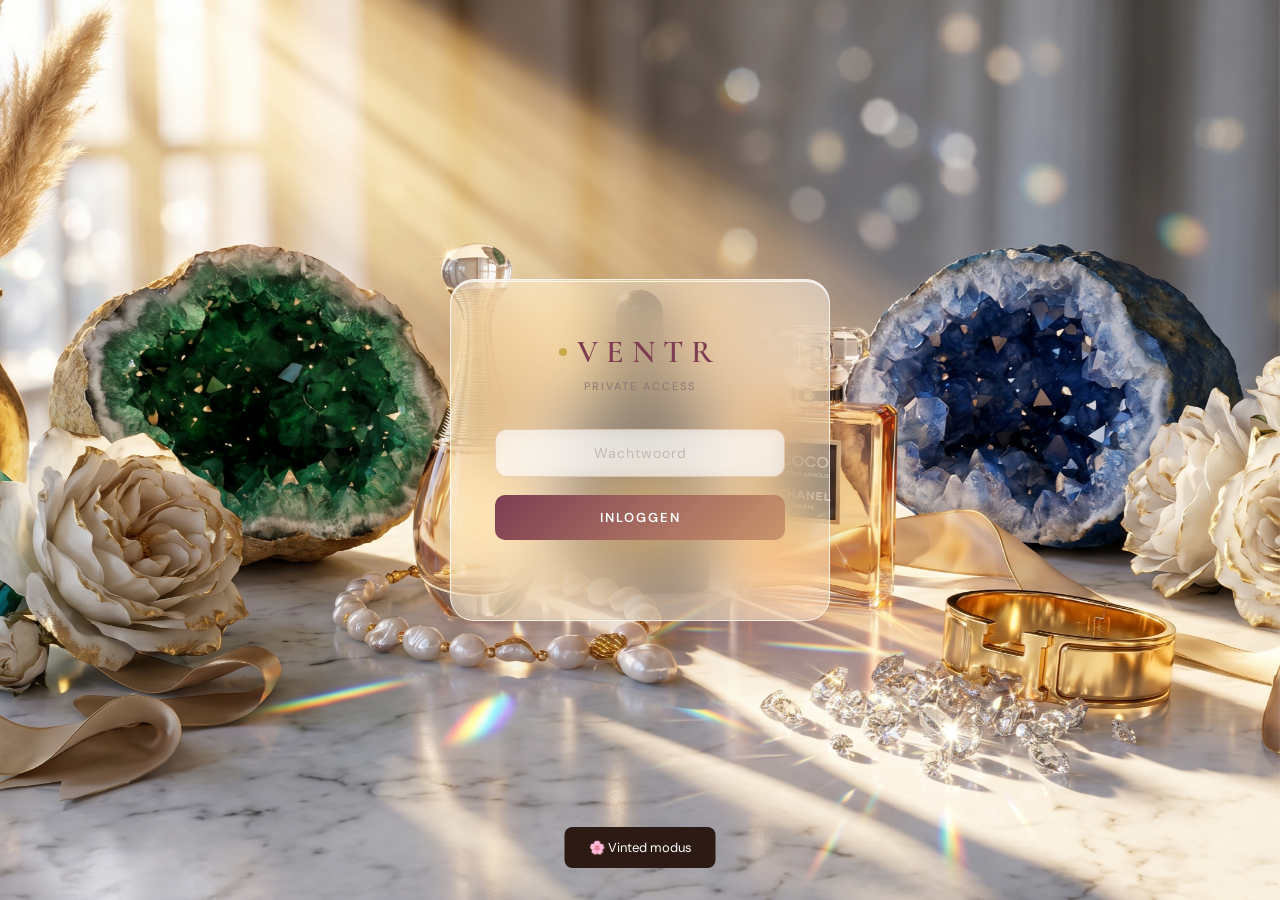
<file: index.html>
<!DOCTYPE html>
<html lang="nl" class="locked">
<head>
<meta charset="UTF-8">
<meta name="viewport" content="width=device-width, initial-scale=1.0">
<title>VENTR — AI Listing Studio</title>
<link href="https://fonts.googleapis.com/css2?family=Cormorant+Garamond:ital,wght@0,300;0,400;0,600;1,300;1,400&family=DM+Sans:opsz,wght@9..40,300;9..40,400;9..40,500&display=swap" rel="stylesheet">
<style>
* { margin:0; padding:0; box-sizing:border-box; }
html { scroll-behavior:smooth; }

/* ── ACHTERGROND ROTATIE ── */
.bg-layer {
  position: fixed; inset: 0; z-index: 1;
  background-size: cover;
  background-position: center;
  background-repeat: no-repeat;
  opacity: 0;
  transition: opacity 2.2s cubic-bezier(0.4, 0, 0.2, 1);
  pointer-events: none;
  /* Geen blur — beelden scherp en ongefiltered */
}
.bg-layer.active { opacity: 1; }

:root {
  --rg:        #C9956C;
  --rg-light:  #E8C4A0;
  --rg-pale:   #F5EBE0;
  --blush:     #F2D4D7;
  --blush-deep:#E8B4B8;
  --champagne: #FDF8F2;
  --gold:      #C9A84C;
  --gold-lt:   #EDD98A;
  --rose:      #B5607A;
  --rose-deep: #7D3C52;
  --off-white: #FAF8F5;
  --cream:     #FDF9F4;
  --sand:      #F0E8E0;
  --warm-gray: #8A7570;
  --mid-gray:  #C8B8B0;
  --dark:      #2C1A14;
  --silver:    #D4C8C0;
}

body {
  font-family:'DM Sans', sans-serif;
  background: var(--off-white);
  color: var(--dark);
  min-height:100vh;
  position: relative;
}

/* ── HEADER ── */
header {
  background: rgba(253,248,242,0.72);
  border-bottom: 1px solid rgba(201,168,76,0.25);
  padding: 0 5vw;
  height: 68px;
  display: flex;
  align-items: center;
  justify-content: space-between;
  position: sticky;
  top: 0;
  z-index: 100;
  backdrop-filter: blur(20px);
  -webkit-backdrop-filter: blur(20px);
}

.logo {
  font-family:'Cormorant Garamond', serif;
  font-size: 22px;
  font-weight: 600;
  letter-spacing: 4px;
  color: var(--rose-deep);
  display: flex;
  align-items: center;
  gap: 10px;
}

.logo-dot {
  width: 6px; height: 6px;
  border-radius: 50%;
  background: var(--gold);
}

.header-tag {
  font-size: 10px;
  font-weight: 500;
  letter-spacing: 2px;
  text-transform: uppercase;
  color: var(--warm-gray);
}

.api-status {
  display: flex;
  align-items: center;
  gap: 8px;
  font-size: 11px;
  font-weight: 400;
  color: var(--warm-gray);
}

.api-dot {
  width: 7px; height: 7px;
  border-radius: 50%;
  background: var(--mid-gray);
  transition: background 0.3s;
}

.api-dot.connected { background: #7AB87A; }

/* ── MAIN LAYOUT ── */
.app {
  display: grid;
  grid-template-columns: 260px 1fr;
  min-height: calc(100vh - 68px);
}

/* ── SIDEBAR ── */
.sidebar {
  background: rgba(253,248,242,0.82);
  border-right: 1px solid rgba(201,168,76,0.2);
  display: flex;
  flex-direction: column;
  overflow: hidden;
  backdrop-filter: blur(20px);
  -webkit-backdrop-filter: blur(20px);
}

.sidebar-top {
  padding: 24px 20px 16px;
  border-bottom: 1px solid var(--silver);
}

.sidebar-label {
  font-size: 9px;
  font-weight: 500;
  letter-spacing: 2.5px;
  text-transform: uppercase;
  color: var(--rg);
  margin-bottom: 14px;
  display: flex;
  align-items: center;
  gap: 8px;
}

.sidebar-label::before {
  content:'';
  width:16px; height:1px;
  background:var(--gold);
}

/* API Key input */
.api-field {
  position: relative;
  margin-bottom: 12px;
}

.api-field input {
  width: 100%;
  background: var(--off-white);
  border: 1px solid var(--silver);
  border-radius: 6px;
  padding: 10px 36px 10px 12px;
  font-size: 11px;
  font-family: 'DM Sans', sans-serif;
  color: var(--dark);
  outline: none;
  transition: border-color 0.2s;
}

.api-field input:focus { border-color: var(--rg); }
.api-field input::placeholder { color: var(--mid-gray); }

.api-field-icon {
  position: absolute;
  right: 10px; top: 50%;
  transform: translateY(-50%);
  font-size: 13px;
  cursor: pointer;
  color: var(--warm-gray);
  user-select: none;
}

.api-hint {
  font-size: 10px;
  color: var(--warm-gray);
  line-height: 1.5;
}

.api-hint a {
  color: var(--rg);
  text-decoration: none;
}

/* Drop zone */
.drop-zone {
  margin: 16px 20px;
  border: 2px dashed var(--silver);
  border-radius: 10px;
  padding: 20px 14px;
  text-align: center;
  cursor: pointer;
  transition: all 0.2s;
  background: var(--off-white);
}

.drop-zone:hover, .drop-zone.drag-over {
  border-color: var(--rg);
  background: var(--rg-pale);
}

.drop-icon { font-size: 24px; margin-bottom: 8px; }

.drop-title {
  font-size: 12px;
  font-weight: 500;
  color: var(--rose-deep);
  margin-bottom: 4px;
}

.drop-sub {
  font-size: 10px;
  color: var(--warm-gray);
  line-height: 1.5;
}

input[type=file] { display:none; }

/* Action buttons */
.action-btn {
  margin: 0 20px 8px;
  width: calc(100% - 40px);
  padding: 11px 16px;
  border: none;
  border-radius: 8px;
  font-family: 'DM Sans', sans-serif;
  font-size: 12px;
  font-weight: 500;
  letter-spacing: 1px;
  text-transform: uppercase;
  cursor: pointer;
  transition: all 0.2s;
  display: flex;
  align-items: center;
  justify-content: center;
  gap: 8px;
}

.btn-group { background: var(--rose-deep); color: white; }
.btn-group:hover { background: var(--rose); }
.btn-group:disabled { background: var(--mid-gray); cursor:not-allowed; }

.btn-generate { background: linear-gradient(135deg, var(--rg), var(--rose)); color: white; }
.btn-generate:hover { opacity:0.9; }
.btn-generate:disabled { background: var(--mid-gray); cursor:not-allowed; }

/* Photo thumbnails */
.photo-list {
  flex: 1;
  overflow-y: auto;
  padding: 0 10px 10px;
}

.photo-thumb {
  position: relative;
  margin-bottom: 6px;
  border-radius: 8px;
  overflow: hidden;
  cursor: pointer;
  border: 2px solid transparent;
  transition: border-color 0.15s;
}

.photo-thumb.active { border-color: var(--rg); }

.photo-thumb img {
  width: 100%;
  height: 80px;
  object-fit: cover;
  display: block;
}

.photo-badge {
  position: absolute;
  bottom: 4px; left: 4px;
  padding: 2px 7px;
  border-radius: 4px;
  font-size: 9px;
  font-weight: 500;
  color: white;
  backdrop-filter: blur(4px);
}

.badge-idle { background: rgba(0,0,0,0.5); }
.badge-processing { background: rgba(180,120,40,0.85); }
.badge-done { background: rgba(60,120,60,0.85); }
.badge-error { background: rgba(160,40,40,0.85); }

.photo-price {
  position: absolute;
  top: 4px; right: 4px;
  background: rgba(0,0,0,0.7);
  color: var(--gold-lt);
  font-size: 10px;
  font-weight: 600;
  padding: 2px 6px;
  border-radius: 4px;
}

.photo-remove {
  position: absolute;
  top: 4px; left: 4px;
  width: 18px; height: 18px;
  background: rgba(0,0,0,0.65);
  border: none;
  border-radius: 50%;
  color: white;
  font-size: 10px;
  cursor: pointer;
  display: flex; align-items:center; justify-content:center;
  line-height: 1;
}

/* Sidebar stats */
.sidebar-stats {
  padding: 12px 20px;
  border-top: 1px solid var(--silver);
  display: flex;
  justify-content: space-between;
}

.stat-item { text-align: center; }

.stat-num {
  font-family: 'Cormorant Garamond', serif;
  font-size: 22px;
  font-weight: 300;
  color: var(--rose-deep);
  line-height: 1;
}

.stat-label {
  font-size: 9px;
  font-weight: 400;
  text-transform: uppercase;
  letter-spacing: 1px;
  color: var(--warm-gray);
  margin-top: 2px;
}

/* ── MAIN CONTENT ── */
.main {
  overflow-y: auto;
  display: flex;
  flex-direction: column;
}

/* Empty state */
.empty-state {
  flex: 1;
  display: flex;
  flex-direction: column;
  align-items: center;
  justify-content: center;
  padding: 60px 40px;
  text-align: center;
}

.empty-hero {
  font-family: 'Cormorant Garamond', serif;
  font-size: clamp(38px, 4vw, 64px);
  font-weight: 300;
  line-height: 1.15;
  color: var(--rose-deep);
  margin-bottom: 16px;
  max-width: 540px;
}

.empty-hero em { font-style:italic; color: var(--rg); }

.empty-sub {
  font-size: 14px;
  font-weight: 300;
  line-height: 1.8;
  color: var(--warm-gray);
  max-width: 400px;
  margin-bottom: 48px;
}

.steps-row {
  display: flex;
  gap: 40px;
  margin-top: 8px;
}

.step {
  display: flex;
  flex-direction: column;
  align-items: center;
  gap: 10px;
  max-width: 120px;
}

.step-circle {
  width: 44px; height: 44px;
  border-radius: 50%;
  background: var(--rg-pale);
  border: 1px solid var(--rg-light);
  display: flex;
  align-items: center;
  justify-content: center;
  font-family: 'Cormorant Garamond', serif;
  font-size: 20px;
  font-weight: 300;
  color: var(--rose-deep);
}

.step-text {
  font-size: 11px;
  font-weight: 400;
  color: var(--warm-gray);
  text-align: center;
  line-height: 1.5;
}

/* Progress state */
.progress-state {
  flex:1;
  display: flex;
  flex-direction: column;
  align-items: center;
  justify-content: center;
  padding: 60px;
  text-align: center;
  gap: 20px;
}

.progress-title {
  font-family: 'Cormorant Garamond', serif;
  font-size: 32px;
  font-weight: 300;
  color: var(--rose-deep);
}

.progress-sub {
  font-size: 13px;
  color: var(--warm-gray);
}

.progress-bar-wrap {
  width: 280px;
  height: 4px;
  background: var(--sand);
  border-radius: 2px;
  overflow: hidden;
}

.progress-bar-fill {
  height: 100%;
  background: linear-gradient(90deg, var(--rg), var(--rose));
  border-radius: 2px;
  transition: width 0.5s ease;
}

/* Grouping review */
.group-review {
  padding: 32px 40px;
}

.gr-header {
  display: flex;
  justify-content: space-between;
  align-items: flex-start;
  margin-bottom: 28px;
  gap: 20px;
}

.gr-title {
  font-family: 'Cormorant Garamond', serif;
  font-size: 28px;
  font-weight: 300;
  color: var(--rose-deep);
  margin-bottom: 6px;
}

.gr-sub {
  font-size: 13px;
  font-weight: 300;
  color: var(--warm-gray);
  max-width: 480px;
  line-height: 1.6;
}

.gr-actions {
  display: flex;
  gap: 10px;
  flex-shrink: 0;
}

.btn-sm {
  padding: 9px 18px;
  border-radius: 7px;
  font-family: 'DM Sans', sans-serif;
  font-size: 11px;
  font-weight: 500;
  letter-spacing: 1px;
  text-transform: uppercase;
  cursor: pointer;
  border: none;
  transition: all 0.2s;
}

.btn-confirm {
  background: linear-gradient(135deg, #4A7A50, #2C5A32);
  color: white;
  box-shadow: 0 3px 12px rgba(60,120,60,0.3);
}

.btn-confirm:hover { opacity:0.9; }

.btn-merge {
  background: var(--rg-pale);
  color: var(--rose-deep);
  border: 1px solid var(--rg-light);
}

.btn-merge.active {
  background: var(--blush);
  border-color: var(--rose);
  color: var(--rose-deep);
}

.group-grid {
  display: grid;
  grid-template-columns: repeat(auto-fill, minmax(200px, 1fr));
  gap: 16px;
}

.group-card {
  background: white;
  border: 1.5px solid var(--silver);
  border-radius: 12px;
  overflow: hidden;
  transition: all 0.2s;
  cursor: default;
}

.group-card.merge-mode { cursor: pointer; }

.group-card.merge-mode:hover {
  border-color: var(--rg);
  box-shadow: 0 4px 16px rgba(201,149,108,0.15);
}

.group-card.merge-selected {
  border-color: var(--rose);
  box-shadow: 0 0 0 3px rgba(181,96,122,0.15);
}

.group-photos {
  display: flex;
  height: 100px;
  overflow: hidden;
}

.group-photos > div {
  flex: 1;
  position: relative;
  min-width: 0;
}

.group-photos img {
  width: 100%;
  height: 100%;
  object-fit: cover;
  display: block;
}

.split-btn {
  position: absolute;
  top: 3px; right: 3px;
  width: 18px; height: 18px;
  background: rgba(0,0,0,0.65);
  border: none;
  border-radius: 50%;
  color: white;
  font-size: 9px;
  cursor: pointer;
  display: flex;
  align-items:center; justify-content:center;
  transition: background 0.2s;
}

.split-btn:hover { background: rgba(180,60,60,0.85); }

.group-info {
  padding: 12px 14px;
  border-top: 1px solid var(--sand);
}

.group-num {
  font-size: 10px;
  font-weight: 500;
  letter-spacing: 1px;
  color: var(--rg);
  text-transform: uppercase;
  margin-bottom: 2px;
}

.group-count {
  font-size: 11px;
  color: var(--warm-gray);
}

/* Results */
.results {
  padding: 32px 40px;
  display: flex;
  flex-direction: column;
  gap: 0;
}

.results-header {
  display: flex;
  justify-content: space-between;
  align-items: center;
  margin-bottom: 28px;
}

.results-title {
  font-family: 'Cormorant Garamond', serif;
  font-size: 28px;
  font-weight: 300;
  color: var(--rose-deep);
}

.results-total {
  font-family: 'Cormorant Garamond', serif;
  font-size: 20px;
  font-weight: 300;
  color: var(--rg);
}

.export-btn {
  padding: 10px 22px;
  border-radius: 8px;
  background: var(--rose-deep);
  color: white;
  font-family: 'DM Sans', sans-serif;
  font-size: 11px;
  font-weight: 500;
  letter-spacing: 1px;
  text-transform: uppercase;
  border: none;
  cursor: pointer;
  display: flex;
  align-items: center;
  gap: 8px;
  transition: background 0.2s;
}

.export-btn:hover { background: var(--rose); }
.export-btn.copied { background: #4A7A50; }

/* Listing card */
.listing-card {
  background: white;
  border: 1px solid var(--silver);
  border-radius: 14px;
  margin-bottom: 16px;
  overflow: hidden;
  transition: box-shadow 0.2s;
}

.listing-card:hover {
  box-shadow: 0 4px 24px rgba(201,149,108,0.12);
}

.lc-header {
  background: linear-gradient(135deg, var(--rg-pale), var(--champagne));
  border-bottom: 1px solid var(--rg-light);
  padding: 14px 20px;
  display: flex;
  align-items: center;
  justify-content: space-between;
  gap: 12px;
}

.lc-photos {
  display: flex;
  gap: 6px;
}

.lc-photos img {
  width: 52px; height: 52px;
  object-fit: cover;
  border-radius: 6px;
  border: 1px solid var(--silver);
}

.lc-meta {
  flex: 1;
  min-width: 0;
}

.lc-status {
  font-size: 9px;
  font-weight: 500;
  letter-spacing: 2px;
  text-transform: uppercase;
  color: var(--rg);
  margin-bottom: 4px;
  display: flex;
  align-items: center;
  gap: 6px;
}

.lc-status::before {
  content:'✓';
  display: inline-flex;
  align-items:center; justify-content:center;
  width:14px; height:14px;
  border-radius:50%;
  background: var(--rg);
  color: white;
  font-size: 8px;
}

.lc-actions {
  display: flex;
  gap: 8px;
  align-items: center;
}

/* Price display */
.lc-price-box {
  display: flex;
  align-items: center;
  gap: 6px;
  background: rgba(201,168,76,0.1);
  border: 1px solid rgba(201,168,76,0.3);
  border-radius: 8px;
  padding: 6px 12px;
}

.price-euro {
  font-family: 'Cormorant Garamond', serif;
  font-size: 18px;
  font-weight: 300;
  color: var(--rg);
}

.price-input {
  font-family: 'Cormorant Garamond', serif;
  font-size: 28px;
  font-weight: 300;
  color: var(--dark);
  width: 60px;
  border: none;
  outline: none;
  background: transparent;
}

/* Copy button */
.copy-btn {
  padding: 7px 14px;
  border-radius: 7px;
  font-family: 'DM Sans', sans-serif;
  font-size: 10px;
  font-weight: 500;
  letter-spacing: 1px;
  text-transform: uppercase;
  cursor: pointer;
  border: 1px solid var(--silver);
  background: var(--champagne);
  color: var(--warm-gray);
  transition: all 0.2s;
}

.copy-btn:hover { border-color: var(--rg); color: var(--rose-deep); }
.copy-btn.done { background: #EBF5EB; border-color: #7AB87A; color: #3A6A3A; }

/* Listing body */
.lc-body { padding: 20px 24px; }

/* Editable field */
.field-group {
  margin-bottom: 16px;
}

.field-label {
  font-size: 9px;
  font-weight: 500;
  letter-spacing: 2px;
  text-transform: uppercase;
  color: var(--rg);
  margin-bottom: 6px;
  display: flex;
  justify-content: space-between;
  align-items: center;
}

.char-count {
  font-size: 9px;
  color: var(--mid-gray);
  font-weight: 400;
  letter-spacing: 0;
}

.char-count.over { color: #C04040; }

.field-input {
  width: 100%;
  border: 1px solid var(--sand);
  border-radius: 7px;
  padding: 10px 12px;
  font-family: 'DM Sans', sans-serif;
  font-size: 13px;
  font-weight: 400;
  color: var(--dark);
  outline: none;
  background: var(--off-white);
  transition: border-color 0.2s;
  resize: vertical;
  line-height: 1.6;
}

.field-input:focus { border-color: var(--rg); background: white; }

.meta-row {
  display: grid;
  grid-template-columns: 1fr 1fr 1fr;
  gap: 12px;
  margin-bottom: 16px;
}

.meta-select {
  border: 1px solid var(--sand);
  border-radius: 7px;
  padding: 9px 10px;
  font-family: 'DM Sans', sans-serif;
  font-size: 12px;
  color: var(--dark);
  background: var(--off-white);
  outline: none;
  cursor: pointer;
  width: 100%;
}

.meta-select:focus { border-color: var(--rg); }

.tags-row {
  display: flex;
  gap: 6px;
  flex-wrap: wrap;
}

.tag {
  background: var(--rg-pale);
  border: 1px solid var(--rg-light);
  border-radius: 20px;
  padding: 3px 12px;
  font-size: 11px;
  color: var(--rose-deep);
}

/* Spinner */
.spinner {
  width: 20px; height: 20px;
  border: 2px solid var(--silver);
  border-top-color: var(--rg);
  border-radius: 50%;
  animation: spin 0.7s linear infinite;
  display: inline-block;
}

@keyframes spin { to { transform: rotate(360deg); } }

/* Pulse animation */
@keyframes pulse {
  0%, 100% { opacity:1; }
  50% { opacity:0.5; }
}

.pulsing { animation: pulse 1.5s ease-in-out infinite; }

/* Fade in */
@keyframes fadeIn {
  from { opacity:0; transform:translateY(12px); }
  to { opacity:1; transform:translateY(0); }
}

.fade-in { animation: fadeIn 0.4s ease both; }

/* Toast */
.toast {
  position: fixed;
  bottom: 32px;
  left: 50%;
  transform: translateX(-50%) translateY(20px);
  background: var(--dark);
  color: white;
  padding: 12px 24px;
  border-radius: 8px;
  font-size: 13px;
  font-weight: 400;
  opacity: 0;
  transition: all 0.3s;
  pointer-events: none;
  white-space: nowrap;
  z-index: 999;
}

.toast.show {
  opacity: 1;
  transform: translateX(-50%) translateY(0);
}

/* Gold line accent */
.gold-accent {
  height: 2px;
  background: linear-gradient(90deg, var(--gold), transparent);
  margin-bottom: 0;
  position: relative; z-index: 10;
}

/* Z-index structuur */
header, .gold-accent, .app { position: relative; z-index: 10; }
.main { background: rgba(250,248,245,0.55); }

/* App verborgen zolang niet ingelogd */
body.locked header,
body.locked .gold-accent,
body.locked .app,
html.locked header,
html.locked .gold-accent,
html.locked .app { display: none !important; }

/* ── GROEPERING UI ── */
.group-photos-strip {
  display: flex;
  flex-wrap: wrap;
  gap: 6px;
  padding: 10px;
  min-height: 80px;
  background: var(--off-white);
  border-radius: 0 0 10px 10px;
  position: relative;
}

.group-label {
  display: flex;
  align-items: center;
  gap: 8px;
  padding: 8px 12px;
  border-bottom: 1px solid var(--sand);
  background: linear-gradient(135deg, var(--rg-pale), var(--champagne));
}

.photo-tile {
  position: relative;
  width: 80px;
  border-radius: 7px;
  overflow: visible;
  border: 2px solid transparent;
  transition: border-color 0.15s, transform 0.15s;
  background: white;
}

.photo-tile.photo-selected {
  border-color: var(--rose);
  box-shadow: 0 0 0 3px rgba(181,96,122,0.18);
}

.photo-tile-img {
  width: 80px;
  height: 80px;
  border-radius: 6px;
  overflow: hidden;
  cursor: grab;
  position: relative;
  background: var(--sand);
  user-select: none;
}

.photo-tile-img:active { cursor: grabbing; }

.photo-tile-img img {
  width: 100%;
  height: 100%;
  object-fit: cover;
  display: block;
  pointer-events: none;
  transform-origin: center;
}

.photo-tile-handle {
  position: absolute;
  top: 3px; right: 3px;
  color: white;
  font-size: 13px;
  text-shadow: 0 1px 3px rgba(0,0,0,0.7);
  opacity: 0;
  transition: opacity 0.15s;
  pointer-events: none;
  line-height: 1;
}

.photo-tile-img:hover .photo-tile-handle { opacity: 1; }

.photo-tile-actions {
  display: flex;
  justify-content: center;
  gap: 2px;
  padding: 3px 0;
}

.pt-btn {
  background: var(--champagne);
  border: 1px solid var(--silver);
  border-radius: 4px;
  width: 24px;
  height: 20px;
  font-size: 11px;
  cursor: pointer;
  display: flex;
  align-items: center;
  justify-content: center;
  transition: all 0.15s;
  color: var(--warm-gray);
  padding: 0;
}

.pt-btn:hover { background: var(--rg-pale); border-color: var(--rg); color: var(--rose-deep); }
.pt-sel-on { background: var(--rose) !important; color: white !important; border-color: var(--rose) !important; }

.group-drop-hint {
  position: absolute;
  inset: 0;
  display: flex;
  align-items: center;
  justify-content: center;
  font-size: 11px;
  color: var(--mid-gray);
  pointer-events: none;
  opacity: 0;
  transition: opacity 0.2s;
}

.group-card:empty .group-drop-hint,
.group-photos-strip:has(.photo-tile:only-child) .group-drop-hint { opacity: 0; }

.group-card.drop-over {
  border-color: var(--rose) !important;
  box-shadow: 0 0 0 3px rgba(181,96,122,0.2), inset 0 0 0 2px rgba(181,96,122,0.1);
  transform: scale(1.015);
  transition: all 0.12s;
}

.group-new-zone.drop-over {
  opacity: 1 !important;
  border-color: var(--rg) !important;
  background: var(--rg-pale);
}

/* ── LOGIN OVERLAY ── */
#loginOverlay {
  position: fixed; inset: 0; z-index: 50;
  display: flex; align-items: center; justify-content: center;
  background: transparent; /* bg-layers zijn zichtbaar hierachter */
}

.login-card {
  background: rgba(255, 255, 255, 0.42);
  backdrop-filter: blur(32px) saturate(180%);
  -webkit-backdrop-filter: blur(32px) saturate(180%);
  border: 1px solid rgba(255, 255, 255, 0.75);
  border-radius: 24px;
  padding: 52px 44px;
  width: 380px;
  box-shadow:
    0 24px 64px rgba(125,60,82,0.18),
    0 2px 0 rgba(255,255,255,0.8) inset,
    0 -1px 0 rgba(201,149,108,0.15) inset;
  text-align: center;
  position: relative;
  overflow: hidden;
}

.login-card::before {
  content: '';
  position: absolute;
  top: 0; left: 0; right: 0;
  height: 1px;
  background: linear-gradient(90deg, transparent, rgba(201,168,76,0.6), transparent);
}

.login-logo {
  font-family: 'Cormorant Garamond', serif;
  font-size: 32px; font-weight: 600;
  letter-spacing: 8px; color: var(--rose-deep);
  display: flex; align-items: center; justify-content: center; gap: 10px;
  margin-bottom: 8px;
}

.login-sub {
  font-size: 11px; color: var(--warm-gray);
  letter-spacing: 2px; text-transform: uppercase;
  margin-bottom: 36px;
}

.login-field {
  position: relative; margin-bottom: 14px;
}

.login-field input {
  width: 100%; padding: 14px 16px;
  border: 1px solid rgba(201,149,108,0.35);
  border-radius: 12px;
  font-family: 'DM Sans', sans-serif; font-size: 14px;
  outline: none;
  background: rgba(255,255,255,0.55);
  backdrop-filter: blur(8px);
  transition: all 0.2s; text-align: center;
  letter-spacing: 3px;
  color: var(--dark);
}

.login-field input:focus {
  border-color: rgba(201,149,108,0.7);
  background: rgba(255,255,255,0.75);
  box-shadow: 0 0 0 3px rgba(201,149,108,0.12);
}
.login-field input::placeholder { letter-spacing: 1px; color: var(--mid-gray); }

.login-btn {
  width: 100%; padding: 14px;
  background: linear-gradient(135deg, var(--rose-deep), var(--rg));
  color: white; border: none; border-radius: 10px;
  font-family: 'DM Sans', sans-serif; font-size: 13px;
  font-weight: 600; letter-spacing: 2px; text-transform: uppercase;
  cursor: pointer; transition: opacity 0.2s; margin-top: 4px;
}

.login-btn:hover { opacity: 0.9; }
.login-btn:disabled { opacity: 0.6; cursor: not-allowed; }

.login-error {
  color: #C04040; font-size: 12px;
  margin-top: 10px; min-height: 18px;
}

/* ── PLATFORM SELECTOR ── */
.platform-tabs {
  display: flex; gap: 2px;
  background: var(--sand);
  border-radius: 8px; padding: 3px;
}

.platform-tab {
  padding: 5px 14px; border-radius: 6px;
  font-size: 11px; font-weight: 600;
  letter-spacing: 1px; text-transform: uppercase;
  cursor: pointer; border: none;
  font-family: 'DM Sans', sans-serif;
  transition: all 0.2s;
  color: var(--warm-gray); background: transparent;
}

.platform-tab.active {
  background: white;
  box-shadow: 0 1px 4px rgba(0,0,0,0.1);
}

.platform-tab.vinted.active  { color: var(--rose-deep); }
.platform-tab.markt.active   { color: #1A5276; }

/* Marktplaats accent kleur */
body.platform-markt { --rg: #2E86C1; --rg-light: #AED6F1; --rg-pale: #EBF5FB; --rose-deep: #1A5276; --rose: #2E86C1; }

/* Scrollbar */
::-webkit-scrollbar { width: 4px; }
::-webkit-scrollbar-track { background: transparent; }
::-webkit-scrollbar-thumb { background: var(--silver); border-radius: 2px; }

/* Responsive */
@media (max-width: 768px) {
  .app { grid-template-columns: 1fr; }
  .sidebar { display: none; }
}
</style>
</head>
<body>

<!-- ACHTERGROND LAGEN (crossfade) -->
<div id="bg-layer-a" class="bg-layer"></div>
<div id="bg-layer-b" class="bg-layer"></div>

<!-- LOGIN OVERLAY -->
<div id="loginOverlay">
  <div class="login-card">
    <div class="login-logo">
      <span style="width:8px;height:8px;border-radius:50%;background:var(--gold);display:inline-block"></span>
      VENTR
    </div>
    <div class="login-sub">Private Access</div>
    <div class="login-field">
      <input type="password" id="loginPass" placeholder="Wachtwoord"
             onkeydown="if(event.key==='Enter')doLogin()">
    </div>
    <button class="login-btn" id="loginBtn" onclick="doLogin()">Inloggen</button>
    <div class="login-error" id="loginError"></div>
  </div>
</div>

<!-- HEADER -->
<header>
  <div class="logo">
    <div class="logo-dot"></div>
    VENTR
  </div>
  <div class="platform-tabs">
    <button class="platform-tab vinted active" id="tabVinted" onclick="setPlatform('vinted')">Vinted</button>
    <button class="platform-tab markt" id="tabMarkt" onclick="setPlatform('marktplaats')">Marktplaats</button>
  </div>
  <div class="api-status">
    <div class="api-dot" id="apiDot"></div>
    <span id="apiStatusText">API niet verbonden</span>
    <span style="margin-left:12px;font-size:10px;color:var(--mid-gray);cursor:pointer" onclick="doLogout()">Uitloggen</span>
  </div>
</header>

<div class="gold-accent"></div>

<!-- APP -->
<div class="app">

  <!-- SIDEBAR -->
  <aside class="sidebar">
    <div class="sidebar-top">
      <div class="sidebar-label">API Sleutel</div>
      <div class="api-field">
        <input type="password" id="apiKey" placeholder="sk-ant-api03-..." oninput="handleApiKey(this.value)" value="">
        <span class="api-field-icon" onclick="toggleApiVisibility()">👁</span>
      </div>
      <p class="api-hint">
        Jouw Anthropic API key. Haal op via
        <a href="https://console.anthropic.com" target="_blank">console.anthropic.com</a> →
        API Keys. Kosten: ~€0,03 per advertentie.
      </p>
    </div>

    <!-- Actie knoppen bovenaan -->
    <div style="margin:8px 20px 0;display:flex;gap:6px">
      <button onclick="showCatalog()" style="flex:1;padding:7px 10px;border-radius:8px;background:var(--champagne);border:1px solid var(--rg-light);font-family:'DM Sans',sans-serif;font-size:10px;font-weight:500;letter-spacing:1px;text-transform:uppercase;color:var(--rose-deep);cursor:pointer;display:flex;align-items:center;justify-content:center;gap:5px">
        📚 <span id="catBadge" style="background:var(--rg);color:white;border-radius:20px;padding:1px 6px;font-size:9px;font-weight:700"></span>
      </button>
      <button onclick="resetSession()" style="flex:1;padding:7px 10px;border-radius:8px;background:var(--champagne);border:1px solid var(--silver);font-family:'DM Sans',sans-serif;font-size:10px;font-weight:500;letter-spacing:1px;text-transform:uppercase;color:var(--warm-gray);cursor:pointer" title="Nieuwe sessie starten">
        🔄 Reset
      </button>
    </div>

    <!-- Duplicate catalogus knop verwijderd (bug #1) -->

    <!-- Drop zone -->
    <div class="drop-zone" id="dropZone"
         onclick="document.getElementById('fileInput').click()"
         ondrop="handleDrop(event)"
         ondragover="handleDragOver(event)"
         ondragleave="handleDragLeave(event)">
      <div class="drop-icon">📸</div>
      <div class="drop-title" id="dropTitle">Foto's uploaden</div>
      <div class="drop-sub">Sleep meerdere foto's tegelijk<br>of klik om te selecteren</div>
    </div>
    <input type="file" id="fileInput" multiple accept="image/*" onchange="handleFiles(this.files)">

    <!-- Buttons -->
    <!-- Filter toggle -->
    <div style="margin:8px 20px 0;display:flex;align-items:center;justify-content:space-between">
      <span style="font-size:10px;font-weight:500;letter-spacing:1.5px;text-transform:uppercase;color:var(--rg)">✨ VENTR Filter</span>
      <button id="filterToggle" onclick="toggleFilter()"
        style="padding:4px 10px;border-radius:20px;font-size:10px;font-weight:500;font-family:'DM Sans',sans-serif;cursor:pointer;border:1px solid var(--rg-light);transition:all 0.2s">
      </button>
    </div>

    <button class="action-btn btn-generate" id="autoBtn" onclick="startAutoMode()" disabled style="background:linear-gradient(135deg,#7D3C52,#C9956C)">
      🚀 Alles automatisch
    </button>

    <button class="action-btn btn-group" id="groupBtn" onclick="startGrouping()" disabled>
      🔍 Groepeer eerst
    </button>

    <button class="action-btn btn-generate" id="generateBtn" onclick="generateAll()" disabled style="display:none">
      ✨ Genereer advertenties
    </button>

    <!-- Photo list -->
    <div class="photo-list" id="photoList"></div>

    <!-- Stats -->
    <div class="sidebar-stats">
      <div class="stat-item">
        <div class="stat-num" id="statPhotos">0</div>
        <div class="stat-label">Foto's</div>
      </div>
      <div class="stat-item">
        <div class="stat-num" id="statGroups">—</div>
        <div class="stat-label">Artikelen</div>
      </div>
      <div class="stat-item">
        <div class="stat-num" id="statValue">€0</div>
        <div class="stat-label">Waarde</div>
      </div>
    </div>
  </aside>

  <!-- MAIN -->
  <main class="main" id="mainArea">
    <!-- Empty state -->
    <div class="empty-state fade-in" id="emptyState">
      <h1 class="empty-hero">
        Foto's in.<br>
        Advertentie uit.<br>
        <em>In negentig seconden.</em>
      </h1>
      <p class="empty-sub">
        Upload al je productfoto's tegelijk. VENTR herkent welke bij hetzelfde artikel horen,
        genereert de perfecte advertentie en berekent de beste prijs.
      </p>
      <div class="steps-row">
        <div class="step">
          <div class="step-circle">1</div>
          <div class="step-text">Upload je foto's</div>
        </div>
        <div class="step">
          <div class="step-circle">2</div>
          <div class="step-text">Groepeer per artikel</div>
        </div>
        <div class="step">
          <div class="step-circle">3</div>
          <div class="step-text">Genereer advertenties</div>
        </div>
        <div class="step">
          <div class="step-circle">4</div>
          <div class="step-text">Kopieer naar Vinted</div>
        </div>
      </div>
    </div>
  </main>
</div>

<!-- TOAST -->
<div class="toast" id="toast"></div>

<script>
// ── STATE ──────────────────────────────────────────────────────────────────

// ── ACHTERGROND ROTATIE ────────────────────────────────────────────────────

const BG_IMAGES = Array.from({length: 24}, (_, i) =>
  `/images/bg${String(i+1).padStart(2,'0')}.jpg`
);

const bgState = { active: 'a', current: 0 };

function shuffleArray(arr) {
  const a = [...arr];
  for (let i = a.length - 1; i > 0; i--) {
    const j = Math.floor(Math.random() * (i + 1));
    [a[i], a[j]] = [a[j], a[i]];
  }
  return a;
}

const bgQueue = shuffleArray(BG_IMAGES);

function initBackgrounds() {
  // Preload eerste twee
  bgQueue.slice(0, 3).forEach(src => { const img = new Image(); img.src = src; });

  const layerA = document.getElementById('bg-layer-a');
  const layerB = document.getElementById('bg-layer-b');

  layerA.style.backgroundImage = `url(${bgQueue[0]})`;
  layerA.classList.add('active');
  bgState.current = 0;

  setInterval(() => {
    bgState.current = (bgState.current + 1) % bgQueue.length;
    const next = bgState.active === 'a' ? 'b' : 'a';
    const nextLayer = document.getElementById(`bg-layer-${next}`);
    const prevLayer = document.getElementById(`bg-layer-${bgState.active}`);

    nextLayer.style.backgroundImage = `url(${bgQueue[bgState.current]})`;
    nextLayer.classList.add('active');

    // Preload volgende
    const preload = new Image();
    preload.src = bgQueue[(bgState.current + 1) % bgQueue.length];

    setTimeout(() => {
      prevLayer.classList.remove('active');
      bgState.active = next;
    }, 2200);

  }, 12000); // elke 12 seconden wisselen
}

// ── AUTH ────────────────────────────────────────────────────────────────────

async function checkAuth() {
  const token = localStorage.getItem('ventr_auth');
  if (!token) { showLoginOverlay(); return; }
  try {
    const r = await fetch('/api/auth', {
      method: 'POST',
      headers: { 'Content-Type': 'application/json' },
      body: JSON.stringify({ token })
    });
    const d = await r.json();
    if (d.ok) hideLoginOverlay();
    else showLoginOverlay();
  } catch { showLoginOverlay(); } // Bug #2 fix: netwerkfout = login tonen, niet verbergen
}

async function doLogin() {
  const pass = document.getElementById('loginPass').value;
  const btn  = document.getElementById('loginBtn');
  const err  = document.getElementById('loginError');
  if (!pass) return;
  btn.disabled = true; btn.textContent = '...';
  try {
    const r = await fetch('/api/auth', {
      method: 'POST',
      headers: { 'Content-Type': 'application/json' },
      body: JSON.stringify({ password: pass })
    });
    const d = await r.json();
    if (d.ok) {
      localStorage.setItem('ventr_auth', d.token);
      hideLoginOverlay();
    } else {
      err.textContent = 'Onjuist wachtwoord 🔒';
      document.getElementById('loginPass').value = '';
    }
  } catch {
    err.textContent = 'Verbindingsfout — probeer opnieuw';
  }
  btn.disabled = false; btn.textContent = 'Inloggen';
}

function doLogout() {
  localStorage.removeItem('ventr_auth');
  showLoginOverlay();
}

function showLoginOverlay() {
  document.body.classList.add('locked');
  document.documentElement.classList.add('locked');
  const o = document.getElementById('loginOverlay');
  if (o) o.style.display = 'flex';
}

function hideLoginOverlay() {
  document.body.classList.remove('locked');
  document.documentElement.classList.remove('locked');
  const o = document.getElementById('loginOverlay');
  if (o) o.style.display = 'none';
}

// ── PLATFORM ─────────────────────────────────────────────────────────────────

let currentPlatform = localStorage.getItem('ventr_platform') || 'vinted';

function setPlatform(platform) {
  currentPlatform = platform;
  localStorage.setItem('ventr_platform', platform);
  document.getElementById('tabVinted').classList.toggle('active', platform === 'vinted');
  document.getElementById('tabMarkt').classList.toggle('active', platform === 'marktplaats');
  document.body.classList.toggle('platform-markt', platform === 'marktplaats');
  // Reset sessie bij switch
  state.photos = []; state.groups = []; state.phase = 'upload';
  renderAll();
  showToast(platform === 'vinted' ? '🌸 Vinted modus' : '🏠 Marktplaats modus');
}

const MODEL_FAST  = 'claude-haiku-4-5-20251001'; // groepering: snel & goedkoop
const MODEL_SMART = 'claude-sonnet-4-6';          // generatie: hoge kwaliteit

const state = {
  photos: [],
  groups: [],
  phase: 'upload',
  apiKey: localStorage.getItem('ventr_api_key') || '',
  mergeMode: false,
  mergeTarget: null,
  groupingProgress: '',
  filterEnabled: localStorage.getItem('ventr_filter') !== 'false',
};

const STATES = ['Nieuw met label','Nieuw zonder label','Zeer goed','Goed','Redelijk'];

const SYSTEM = `Je bent een expert Vinted-verkoper die advertenties schrijft die maximaal verkopen.
Profiel: plus size kledingkast maat 44-50 DE/NL (= UK 16-22 / FR 46-52).

VINTED SEO — titel bepaalt vindbaarheid:
- Formule: [Merk] + [kledingstuk] + [kleur/print] + [maat]
- Max 50 tekens. Gebruik woorden kopers zoeken: "blouse", "jurk", "broek", niet vage termen.
- Nooit hoofdletters SHOUTEN — gebruik gewone zin.

VERKOOP PSYCHOLOGIE:
- Open beschrijving met de sterkste eigenschap van het artikel.
- Noem ALTIJD draagcomfort: "lekker wijd", "soepele val", "heerlijk zacht", "valt ruim".
- Eerlijkheid verkoopt beter dan glossen: "1x gedragen", "weinig gedragen" wekt vertrouwen.
- 1-3 emoji's, relevant en spaarzaam. Eindig licht: "staat te wachten op een nieuw thuis 🌿"
- Noem NOOIT prijzen van andere Vinted-items in de beschrijving.

PLUS SIZE SPECIFIEK:
- Franse kopers: ALTIJD toevoegen "voor Franse maten: bestel 1 maat groter (FR 48 = NL 44)"
- UK-merken (Yours, Simply Be, Joe Browns, Elvi, Navabi, Eloquii, Evans, Monsoon Plus, Long Tall Sally):
  → "Moeilijk te vinden in Nederland 🌸" — rechtvaardigt hogere prijs
  → Vermeld dat UK plus size uitstekende pasvorm heeft voor volle borst en heupen
- Maatnotatie: altijd "[maat] DE/NL / UK [x] / FR [x]" — alle drie vermelden

LABELS LEZEN (als labelfoto aanwezig):
- Extraheer: merk, exacte maat, samenstellling, wastemperatuur
- Materiaal verhoogt prijs: katoen/polyester neutraal, viscose/modal +€2, merino/cashmere +€8

SLIJTAGE DETECTIE vanuit foto's:
- Kijk actief naar: pillen, vlekken, gerafelde randen, verkleuringen, ontbrekende knopen
- Wees eerlijk over staat — te positief leidt tot slechte reviews en retouren

PRIJSSTRATEGIE:
- H&M/Primark/Shein: €4-8
- Zara/Only/Vero Moda/Reserved: €9-16
- C&A bewust/Esprit: €8-14
- NL plus size (Ulla Popken, Samoon, Ellos, MS Mode): €14-26
- UK plus size (Yours, Simply Be, Evans): €16-30
- UK premium (Joe Browns, Monsoon Plus, Navabi): €22-38
- Desigual/Gudrun Sjödén/Chalou/Avenue: €20-42
- Onbekend merk, goede kwaliteit: €8-15
Correcties: slijtage/pilling zichtbaar -€3, originele tags nog aan +€5, zeldzaam/collectors +€10

FOTO CONTEXT (voor foto-analyse):
- Foto's zijn gemaakt door een vriend, niet professioneel.
- Stijl: kleding liggend op de grond (flat lay) of hangend op een hanger.
- Bedenk dat kopers willen weten hoe het valt — beschrijf dit in de tekst.
- Selecteer de meest verkoopbevorderende foto als cover: helder, item volledig zichtbaar, geen ruis.
- Voeg toe aan JSON: "cover_index": [nummer van beste foto, 0-based]

EMOJI GEBRUIK (strategisch, niet overdreven):
- Begin beschrijving met 1 passende emoji die het artikel omschrijft
- Gebruik emoji's bij voordelen: "🌸 Moeilijk te vinden in NL" / "🧸 Heerlijk zacht" / "✨ Bijna nieuw"
- Eindig altijd licht positief: "Staat te wachten op een nieuwe eigenaar 🌿" of "Veel plezier ermee! 💕"
- Max 4 emoji's per beschrijving, altijd relevant

TAGS — zet onderaan de beschrijving op een nieuwe regel:
Voeg 6-10 zoekbare hashtags toe die kopers op Vinted daadwerkelijk gebruiken.
Formaat: #plussize #dames #casual #[merk] #[kledingstuktype] #[kleur] #[maat] #[stijl]
Voorbeelden: #plussize #dames #jurk #zomer #ukfashion #maat46 #simpelybe #vintage

Geef UITSLUITEND geldig JSON (geen uitleg, geen markdown):
{"titel":"...","beschrijving":"...","prijs":12,"staat":"Goed","categorie":"Tops","maat":"46 DE/NL / UK 18 / FR 48","tags":["plus size","dames"],"merk":"...","materiaal":"...","cover_index":0}`;

const SYSTEM_MARKTPLAATS = `Je bent een expert die Marktplaats.nl advertenties schrijft voor plus size dameskleding.
Profiel: eigen kledingkast maat 44-50 DE/NL.

MARKTPLAATS REGELS:
- Titel: bondig en direct. Formule: [Merk] [kledingstuk] [maat] [kleur] — max 60 tekens.
- Beschrijving: max 5 zinnen. Eerlijk, zakelijk, geen overdrijving.
- Max 1 emoji per advertentie — alleen als het echt past.
- Marktplaats kopers zijn prijsbewuster dan Vinted → prijs 10-20% lager dan Vinted-prijs.
- Verzending: vermeld altijd "Verzending mogelijk via PostNL, kosten voor koper."
- Geen Franse opmerkingen, geen hashtags.
- UK-merken: vermeld "Moeilijk verkrijgbaar in NL" — rechtvaardigt hogere prijs.
- Staat opties: "Zo goed als nieuw" / "Goed" / "Redelijk" / "Matig"

PRIJSSTRATEGIE MARKTPLAATS:
- H&M/Primark: €3-7 · Zara/Only: €7-13 · NL plus size: €10-20 · UK plus size: €12-24 · UK premium: €18-32

Geef UITSLUITEND geldig JSON:
{"titel":"...","beschrijving":"...","prijs":10,"staat":"Goed","categorie":"Dames | Tops","maat":"46","merk":"...","materiaal":"...","cover_index":0}`;

function getSystemPrompt() {
  return currentPlatform === 'marktplaats' ? SYSTEM_MARKTPLAATS : SYSTEM;
}

// ── HELPERS ────────────────────────────────────────────────────────────────

function uid() { return Math.random().toString(36).slice(2) + Date.now(); }

// ── EXIF ROTATIE ────────────────────────────────────────────────────────────

function getExifOrientation(buffer) {
  const view = new DataView(buffer);
  if (view.getUint16(0, false) !== 0xFFD8) return 1;
  let offset = 2;
  while (offset < view.byteLength) {
    const marker = view.getUint16(offset, false);
    offset += 2;
    if (marker === 0xFFE1) {
      if (view.getUint32(offset + 2, false) !== 0x45786966) return 1;
      const little = view.getUint16(offset + 8, false) === 0x4949;
      const tags = view.getUint16(offset + 14, little);
      for (let i = 0; i < tags; i++) {
        if (view.getUint16(offset + 16 + i * 12, little) === 0x0112)
          return view.getUint16(offset + 16 + i * 12 + 8, little);
      }
    } else if ((marker & 0xFF00) !== 0xFF00) break;
    else offset += view.getUint16(offset, false);
  }
  return 1;
}

function applyExifRotation(img, orientation) {
  const w = img.naturalWidth, h = img.naturalHeight;
  const c = document.createElement('canvas');
  const ctx = c.getContext('2d');
  const swap = orientation >= 5;
  c.width  = swap ? h : w;
  c.height = swap ? w : h;
  const xforms = {
    1: [],
    2: [[-1,0,0,1,w,0]],
    3: [[-1,0,0,-1,w,h]],
    4: [[1,0,0,-1,0,h]],
    5: [[0,1,1,0,0,0]],
    6: [[0,1,-1,0,h,0]],
    7: [[0,-1,-1,0,h,w]],
    8: [[0,-1,1,0,0,w]],
  };
  const t = xforms[orientation] || [];
  if (t.length) ctx.transform(...t[0]);
  ctx.drawImage(img, 0, 0);
  return c;
}

// ── VENTR SMART FILTER ──────────────────────────────────────────────────────
// Geoptimaliseerd voor flat lay + hanger fotografie

function applyVentrFilter(canvas) {
  const ctx = canvas.getContext('2d');
  const id = ctx.getImageData(0, 0, canvas.width, canvas.height);
  const d = id.data;

  for (let i = 0; i < d.length; i += 4) {
    let r = d[i], g = d[i+1], b = d[i+2];

    // Helderheid +22 (flat lay mist dieptelicht)
    r += 22; g += 22; b += 22;

    // Contrast 1.13 (kleding onderscheidt zich van achtergrond)
    r = (r - 128) * 1.13 + 128;
    g = (g - 128) * 1.13 + 128;
    b = (b - 128) * 1.13 + 128;

    // Saturatie +28% (kleuren springen eruit op Vinted)
    const gray = 0.299 * r + 0.587 * g + 0.114 * b;
    r = gray + (r - gray) * 1.28;
    g = gray + (g - gray) * 1.28;
    b = gray + (b - gray) * 1.28;

    // Lichte warmte shift (maakt kleding levendiger)
    r += 4; b -= 3;

    d[i]   = Math.max(0, Math.min(255, r));
    d[i+1] = Math.max(0, Math.min(255, g));
    d[i+2] = Math.max(0, Math.min(255, b));
  }
  ctx.putImageData(id, 0, 0);
  return canvas;
}

function readFile(file) {
  return new Promise((res, rej) => {
    // Lees eerst als ArrayBuffer voor EXIF
    const abr = new FileReader();
    abr.onload = e => {
      const orientation = getExifOrientation(e.target.result);
      // Dan als DataURL voor weergave + filter
      const ur = new FileReader();
      ur.onload = async e2 => {
        const raw = e2.target.result;
        const mediaType = raw.split(';')[0].split(':')[1];
        try {
          const img = await new Promise((ok, fail) => {
            const im = new Image();
            im.onload = () => ok(im);
            im.onerror = fail;
            im.src = raw;
          });
          // Stap 1: EXIF rotatie op volledige resolutie (snel)
          let canvas = applyExifRotation(img, orientation);

          // Stap 2: Resize naar max 1600px voor filter (snel + kwaliteit behouden)
          // Bewust 1600px bewaren — dit is de ENIGE compressie-stap
          const MAX_PREVIEW = 1600;
          const scale = Math.min(MAX_PREVIEW / canvas.width, MAX_PREVIEW / canvas.height, 1);
          if (scale < 1) {
            const resized = document.createElement('canvas');
            resized.width  = Math.round(canvas.width  * scale);
            resized.height = Math.round(canvas.height * scale);
            const rctx = resized.getContext('2d');
            rctx.imageSmoothingEnabled = true;
            rctx.imageSmoothingQuality = 'high';
            rctx.drawImage(canvas, 0, 0, resized.width, resized.height);
            canvas = resized;
          }

          // Stap 3: VENTR filter op verkleinde afbeelding
          if (state.filterEnabled) applyVentrFilter(canvas);

          // Hoge kwaliteit opslaan — 0.95 zodat volgende bewerking nauwelijks zichtbaar is
          const enhanced = canvas.toDataURL('image/jpeg', 0.95);
          res({ id: uid(), preview: enhanced, base64: enhanced.split(',')[1], mediaType: 'image/jpeg' });
        } catch {
          res({ id: uid(), preview: raw, base64: raw.split(',')[1], mediaType });
        }
      };
      ur.onerror = rej;
      ur.readAsDataURL(file);
    };
    abr.onerror = rej;
    abr.readAsArrayBuffer(file);
  });
}

function resizeImage(base64, mediaType, maxPx, quality) {
  return new Promise(res => {
    const img = new Image();
    img.onload = () => {
      const scale = Math.min(maxPx / img.width, maxPx / img.height, 1);
      const c = document.createElement('canvas');
      c.width = Math.max(1, Math.round(img.width * scale));
      c.height = Math.max(1, Math.round(img.height * scale));
      c.getContext('2d').drawImage(img, 0, 0, c.width, c.height);
      const d = c.toDataURL('image/jpeg', quality);
      res({ base64: d.split(',')[1], mediaType: 'image/jpeg' });
    };
    img.onerror = () => res({ base64, mediaType });
    img.src = `data:${mediaType};base64,${base64}`;
  });
}

const resizeForGrouping   = (b64, mt) => resizeImage(b64, mt, 320, 0.60);
const resizeForGeneration = (b64, mt) => resizeImage(b64, mt, 1100, 0.82);

async function applyCanvasRotation(photo, degrees) {
  return new Promise(res => {
    const img = new Image();
    img.onload = () => {
      const swap = degrees === 90 || degrees === 270;
      const c = document.createElement('canvas');
      c.width  = swap ? img.height : img.width;
      c.height = swap ? img.width  : img.height;
      const ctx = c.getContext('2d');
      ctx.translate(c.width / 2, c.height / 2);
      ctx.rotate(degrees * Math.PI / 180);
      ctx.drawImage(img, -img.width / 2, -img.height / 2);
      const dataUrl = c.toDataURL('image/jpeg', 0.92);
      res({ ...photo, preview: dataUrl, base64: dataUrl.split(',')[1], mediaType: 'image/jpeg' });
    };
    img.onerror = () => res(photo);
    img.src = photo.preview;
  });
}

async function claudeCall(messages, system, model) {
  const body = { model: model || MODEL_SMART, max_tokens: 1400, messages };
  if (system) body.system = system;
  const r = await fetch('/api/claude', {
    method: 'POST',
    headers: { 'Content-Type': 'application/json', 'x-api-key': state.apiKey, 'anthropic-version': '2023-06-01' },
    body: JSON.stringify(body)
  });
  const d = await r.json();
  if (!r.ok || d.error) throw new Error(d.error?.message || `HTTP ${r.status}`);
  return d.content?.find(b => b.type === 'text')?.text || '';
}

function parseJSON(text) {
  const clean = text.replace(/```json|```/g, '').trim();
  const match = clean.match(/\{[\s\S]*\}/);
  return JSON.parse(match ? match[0] : clean);
}

function showToast(msg, duur = 2500) {
  const t = document.getElementById('toast');
  t.textContent = msg;
  t.classList.add('show');
  setTimeout(() => t.classList.remove('show'), duur);
}

function copyText(text) {
  navigator.clipboard.writeText(text);
  showToast('✓ Gekopieerd naar klembord');
}

// ── API KEY ────────────────────────────────────────────────────────────────

function handleApiKey(val) {
  state.apiKey = val.trim();
  localStorage.setItem('ventr_api_key', state.apiKey);
  const dot = document.getElementById('apiDot');
  const txt = document.getElementById('apiStatusText');
  const valid = val.startsWith('sk-ant') && val.length > 20;
  dot.className = 'api-dot' + (valid ? ' connected' : '');
  txt.textContent = valid ? 'Verbonden' : 'API niet verbonden';
  updateButtons();
}

function toggleApiVisibility() {
  const inp = document.getElementById('apiKey');
  inp.type = inp.type === 'password' ? 'text' : 'password';
}

function toggleFilter() {
  state.filterEnabled = !state.filterEnabled;
  localStorage.setItem('ventr_filter', state.filterEnabled);
  updateFilterToggle();
  showToast(state.filterEnabled ? '✨ VENTR Filter aan — herlaad foto\'s voor effect' : 'Filter uit');
}

function updateFilterToggle() {
  const btn = document.getElementById('filterToggle');
  if (!btn) return;
  btn.textContent = state.filterEnabled ? 'Aan ✓' : 'Uit';
  btn.style.background = state.filterEnabled ? 'var(--rg)' : 'transparent';
  btn.style.color = state.filterEnabled ? 'white' : 'var(--warm-gray)';
}

// ── FILES ──────────────────────────────────────────────────────────────────

const MAX_PHOTOS = 30;

async function handleFiles(files) {
  if (!files.length) return;
  const arr = Array.from(files);

  // Waarschuw bij te veel foto's
  if (state.photos.length + arr.length > MAX_PHOTOS) {
    const remaining = Math.max(0, MAX_PHOTOS - state.photos.length);
    if (remaining === 0) {
      showToast(`⚠️ Maximum ${MAX_PHOTOS} foto's bereikt — start een nieuwe sessie`);
      return;
    }
    showToast(`⚠️ Max ${MAX_PHOTOS} foto's — eerste ${remaining} worden geladen`);
    arr.splice(remaining);
  }

  showToast(`📸 ${arr.length} foto's verwerken...`);

  // Verwerk één voor één met voortgangsindicatie
  const newPhotos = [];
  for (let i = 0; i < arr.length; i++) {
    // Update dropzone tekst met voortgang
    const dropTitle = document.getElementById('dropTitle');
    if (dropTitle) dropTitle.textContent = `Verwerken ${i+1}/${arr.length}...`;
    const photo = await readFile(arr[i]);
    newPhotos.push(photo);
  }
  const dropTitle = document.getElementById('dropTitle');
  if (dropTitle) dropTitle.textContent = "Foto's uploaden";
  state.photos = [...state.photos, ...newPhotos];
  state.phase = 'upload';
  state.groups = [];
  renderAll();
}

function resetSession() {
  if (state.phase === 'generating' || state.phase === 'grouping') {
    if (!confirm('Bezig met verwerken — weet je zeker dat je wilt resetten?')) return;
  }
  state.photos = []; state.groups = [];
  state.phase = 'upload'; state.groupingProgress = '';
  if (typeof sel !== 'undefined') sel.clear();
  renderAll();
  showToast('🔄 Nieuwe sessie gestart');
}

function handleDrop(e) {
  e.preventDefault();
  document.getElementById('dropZone').classList.remove('drag-over');
  handleFiles(e.dataTransfer.files);
}

function handleDragOver(e) {
  e.preventDefault();
  document.getElementById('dropZone').classList.add('drag-over');
}

function handleDragLeave(e) {
  document.getElementById('dropZone').classList.remove('drag-over');
}

function removePhoto(id) {
  state.photos = state.photos.filter(p => p.id !== id);
  state.groups = [];
  state.phase = 'upload';
  renderAll();
}

// ── GROUPING ───────────────────────────────────────────────────────────────

const CHUNK_SIZE = 8; // max foto's per groeperings-API call

async function startGrouping() {
  if (!state.apiKey) { showToast('Voer eerst je API sleutel in'); return; }
  if (!state.photos.length) return;

  state.phase = 'grouping';
  state.groupingProgress = 'Foto\'s verkleinen...';
  renderMain();

  try {
    // Resize alle foto's voor groepering
    const small = await Promise.all(state.photos.map(p => resizeForGrouping(p.base64, p.mediaType)));

    // Splits in chunks van CHUNK_SIZE
    const chunks = [];
    for (let i = 0; i < small.length; i += CHUNK_SIZE) {
      chunks.push({ start: i, photos: small.slice(i, i + CHUNK_SIZE) });
    }

    let allGroups = [];
    let offset = 0;

    const startTime = Date.now();
    for (let ci = 0; ci < chunks.length; ci++) {
      const chunk = chunks[ci];
      const elapsed = Math.round((Date.now() - startTime) / 1000);
      const eta = ci > 0 ? Math.round((elapsed / ci) * (chunks.length - ci)) : '...';
      state.groupingProgress = `Batch ${ci + 1} van ${chunks.length} — ${chunk.photos.length} foto's analyseren${eta !== '...' ? ` (~${eta}s)` : ''}`;
      renderMain();

      const localCount = chunk.photos.length;
      const content = [
        ...chunk.photos.map(s => ({ type: 'image', source: { type: 'base64', media_type: s.mediaType, data: s.base64 } })),
        { type: 'text', text: `Je ziet ${localCount} foto's van kleding (lokale index 0 t/m ${localCount - 1}).

STAP 1 — ROTATIE DETECTIE:
Controleer elke foto: staat het kledingstuk rechtop en volledig zichtbaar?
Zo niet, geef de benodigde rotatie in graden MET DE KLOK MEE (90, 180 of 270).
Plat op de grond liggende kleding is NIET gedraaid. Hangende kleding die scheef staat WEL.

STAP 2 — GROEPERING:
Groepeer foto's van HETZELFDE artikel op basis van kleur, stof, patroon, snit en zichtbare labels.
Foto's van voor- en achterkant van hetzelfde kledingstuk horen bij dezelfde groep.

Antwoord UITSLUITEND als JSON:
{"rotations":[{"index":0,"degrees":90}],"groups":[[0,1],[2],[3,4,5]]}

"rotations" mag leeg zijn als alles al rechtop staat.` }
      ];

      try {
        const text = await claudeCall([{ role: 'user', content }], null, MODEL_FAST);
        const parsed = parseJSON(text);

        // Pas gedetecteerde rotaties toe op de originele foto's
        if (Array.isArray(parsed.rotations)) {
          for (const { index, degrees } of parsed.rotations) {
            const globalIdx = index + offset;
            if (degrees && globalIdx < state.photos.length) {
              state.photos[globalIdx] = await applyCanvasRotation(state.photos[globalIdx], degrees);
            }
          }
        }

        parsed.groups.forEach(indices => {
          const global = indices.map(n => n + offset).filter(n => n < state.photos.length);
          if (global.length) allGroups.push(global);
        });
      } catch (err) {
        for (let j = 0; j < localCount; j++) allGroups.push([j + offset]);
        showToast(`Batch ${ci + 1} mislukt — items apart gezet`);
      }
      offset += localCount;
    }

    state.groups = allGroups.map(indices => ({
      id: uid(), photoIndices: indices, status: 'idle', listing: null
    }));

  } catch (err) {
    state.groups = state.photos.map((_, i) => ({ id: uid(), photoIndices: [i], status: 'idle', listing: null }));
    showToast('Groepering mislukt — elk artikel apart');
  }

  state.phase = 'grouped';
  state.groupingProgress = ''; // Progress wissen na voltooiing
  renderAll();
}

// Eén-klik modus: groepeer + genereer zonder review
async function startAutoMode() {
  await startGrouping();
  if (state.groups.length) await generateAll();
}

function splitPhoto(groupId, photoIdx) {
  const grp = state.groups.find(g => g.id === groupId);
  if (!grp || grp.photoIndices.length <= 1) return;
  state.groups = [
    ...state.groups.map(g => g.id === groupId
      ? { ...g, photoIndices: g.photoIndices.filter(i => i !== photoIdx), status: 'idle', listing: null }
      : g),
    { id: uid(), photoIndices: [photoIdx], status: 'idle', listing: null }
  ];
  renderMain();
}

function toggleMergeMode() {
  state.mergeMode = !state.mergeMode;
  state.mergeTarget = null;
  renderMain();
}

function handleGroupClick(groupId) {
  if (!state.mergeMode) return;
  if (!state.mergeTarget) { state.mergeTarget = groupId; renderMain(); return; }
  if (state.mergeTarget === groupId) { state.mergeTarget = null; renderMain(); return; }
  const g1 = state.groups.find(g => g.id === state.mergeTarget);
  const g2 = state.groups.find(g => g.id === groupId);
  if (g1 && g2) {
    state.groups = [
      ...state.groups.filter(g => g.id !== state.mergeTarget && g.id !== groupId),
      { id: uid(), photoIndices: [...g1.photoIndices, ...g2.photoIndices], status: 'idle', listing: null }
    ];
  }
  state.mergeTarget = null;
  state.mergeMode = false;
  renderMain();
}

// ── GENERATION ─────────────────────────────────────────────────────────────

async function generateAll() {
  if (!state.apiKey) { showToast('Voer eerst je API sleutel in'); return; }
  state.phase = 'generating';
  renderMain();

  for (const group of state.groups) {
    if (group.status === 'done') continue;
    group.status = 'processing';
    group.error = null;
    renderSidebar();

    try {
      const gPhotos = group.photoIndices.map(i => state.photos[i]).filter(Boolean);
      if (!gPhotos.length) { group.status = 'error'; group.error = 'Geen foto\'s beschikbaar'; continue; } // Bug #7
      const resized = await Promise.all(gPhotos.map(p => resizeForGeneration(p.base64, p.mediaType)));
      const content = [
        ...resized.map(r => ({ type: 'image', source: { type: 'base64', media_type: r.mediaType, data: r.base64 } })),
        { type: 'text', text: `Dit zijn ${resized.length} foto's van hetzelfde kledingstuk. Analyseer alles zorgvuldig: kleur, stof, patroon, snit, zichtbare labels, staat van het artikel. Genereer een Vinted-advertentie die maximaal verkoopt. Antwoord UITSLUITEND als JSON.` }
      ];
      const text = await claudeCall([{ role: 'user', content }], getSystemPrompt(), MODEL_SMART);
      group.listing = parseJSON(text);
      // Zet beste foto vooraan op basis van cover_index
      const ci = group.listing.cover_index;
      if (typeof ci === 'number' && ci > 0 && ci < group.photoIndices.length) {
        const best = group.photoIndices.splice(ci, 1)[0];
        group.photoIndices.unshift(best);
      }
      group.status = 'done';
      autoSaveToCalog(group); // auto-opslaan in catalogus
    } catch (err) {
      group.status = 'error';
      group.error = err.message;
    }
    renderSidebar();
    updateStats();
  }

  state.phase = 'done';
  renderMain();
}

async function retryGroup(groupId) {
  const g = state.groups.find(g => g.id === groupId);
  if (!g) return;
  g.status = 'idle';
  g.error = null;
  state.phase = 'generating';
  renderMain();
  await generateAll();
}

// ── AI HERTEKST ─────────────────────────────────────────────────────────────

function showRewriteInput(groupId) {
  const el = document.getElementById(`rewrite-area-${groupId}`);
  if (!el) return;
  el.style.display = el.style.display === 'none' ? 'block' : 'none';
}

async function rewriteWithAI(groupId) {
  const g = state.groups.find(g => g.id === groupId);
  if (!g?.listing) return;

  const inputEl = document.getElementById(`rewrite-input-${groupId}`);
  const correction = inputEl?.value?.trim();
  if (!correction) { showToast('Typ eerst een correctie'); return; }

  const btn = document.getElementById(`rewrite-btn-${groupId}`);
  const errEl = document.getElementById(`rewrite-err-${groupId}`);
  if (btn) { btn.disabled = true; btn.textContent = '⏳ Genereren...'; }
  if (errEl) errEl.style.display = 'none';

  try {
    const gPhotos = g.photoIndices.map(i => state.photos[i]).filter(Boolean);
    // Gebruik kleinere foto's voor hertekst — sneller en minder tokens
    const resized = await Promise.all(gPhotos.map(p => resizeImage(p.base64, p.mediaType, 800, 0.80)));

    const correctionPrompt = `GEBRUIKERSCORRECTIE: "${correction}"

Pas de advertentie aan op basis van deze correctie.
Huidige advertentie: Titel="${g.listing.titel}", Staat="${g.listing.staat}", Maat="${g.listing.maat}"

Genereer een volledig nieuwe, verbeterde advertentie. Antwoord UITSLUITEND als JSON.`;

    const content = [
      ...resized.map(r => ({ type: 'image', source: { type: 'base64', media_type: r.mediaType, data: r.base64 } })),
      { type: 'text', text: correctionPrompt }
    ];

    const text = await claudeCall([{ role: 'user', content }], getSystemPrompt(), MODEL_SMART);
    const newListing = parseJSON(text);
    g.listing = newListing;
    g.status = 'done';
    autoSaveToCalog(g);

    if (inputEl) inputEl.value = '';
    const area = document.getElementById(`rewrite-area-${groupId}`);
    if (area) area.style.display = 'none';

    showToast('✨ Advertentie bijgewerkt!');
    renderMain();
  } catch (err) {
    // Toon volledige fout leesbaar onder de knop
    const msg = err.message || 'Onbekende fout';
    if (errEl) {
      errEl.textContent = '❌ ' + msg;
      errEl.style.display = 'block';
    }
    // Specifieke uitleg bij bekende fouten
    if (msg.includes('credit') || msg.includes('usage') || msg.includes('billing')) {
      showToast('💳 API-tegoed op — check console.anthropic.com', 6000);
    } else if (msg.includes('rate') || msg.includes('429')) {
      showToast('⏱️ Te veel verzoeken — wacht 30 seconden en probeer opnieuw', 6000);
    } else if (msg.includes('overload') || msg.includes('529')) {
      showToast('🔄 Anthropic server druk — probeer over een minuut opnieuw', 6000);
    } else {
      showToast('❌ Fout: ' + msg.slice(0, 80), 6000);
    }
  }

  if (btn) { btn.disabled = false; btn.textContent = '✨ Genereer opnieuw'; }
}

function updateListing(groupId, field, value) {
  const g = state.groups.find(g => g.id === groupId);
  if (g && g.listing) { g.listing[field] = value; updateStats(); }
}

// ── CATALOGUS (IndexedDB) ──────────────────────────────────────────────────

const CAT_DB = 'ventr_catalog', CAT_VER = 1, CAT_STORE = 'listings';

function openCatDB() {
  return new Promise((res, rej) => {
    const req = indexedDB.open(CAT_DB, CAT_VER);
    req.onupgradeneeded = e => {
      const db = e.target.result;
      if (!db.objectStoreNames.contains(CAT_STORE)) {
        const s = db.createObjectStore(CAT_STORE, { keyPath: 'id' });
        s.createIndex('status',  'status',  { unique: false });
        s.createIndex('savedAt', 'savedAt', { unique: false });
      }
    };
    req.onsuccess  = e => res(e.target.result);
    req.onerror    = e => rej(e.target.error);
  });
}

async function catSave(group) {
  const db = await openCatDB();
  const photos = await Promise.all(
    group.photoIndices.map(i => state.photos[i]).filter(Boolean).map(photoToQueueThumb)
  );
  const item = {
    id:      group.id,
    listing: { ...group.listing },
    photos,
    savedAt: Date.now(),
    status:  'saved',  // saved | queued | listed | sold
    soldAt:  null,
    platform: 'vinted',
  };
  return new Promise((res, rej) => {
    const tx = db.transaction(CAT_STORE, 'readwrite');
    tx.objectStore(CAT_STORE).put(item);
    tx.oncomplete = () => res(item);
    tx.onerror    = e => rej(e.target.error);
  });
}

async function catGetAll() {
  const db = await openCatDB();
  return new Promise((res, rej) => {
    const tx  = db.transaction(CAT_STORE, 'readonly');
    const req = tx.objectStore(CAT_STORE).getAll();
    req.onsuccess = () => res(req.result.sort((a,b) => b.savedAt - a.savedAt));
    req.onerror   = e => rej(e.target.error);
  });
}

async function catUpdate(id, updates) {
  const db = await openCatDB();
  return new Promise((res, rej) => {
    const tx    = db.transaction(CAT_STORE, 'readwrite');
    const store = tx.objectStore(CAT_STORE);
    const get   = store.get(id);
    get.onsuccess = () => {
      store.put({ ...get.result, ...updates });
      tx.oncomplete = () => res();
    };
    tx.onerror = e => rej(e.target.error);
  });
}

async function catDelete(id) {
  const db = await openCatDB();
  return new Promise((res, rej) => {
    const tx = db.transaction(CAT_STORE, 'readwrite');
    tx.objectStore(CAT_STORE).delete(id);
    tx.oncomplete = () => res();
    tx.onerror    = e => rej(e.target.error);
  });
}

async function catSendToQueueById(id) {
  // Haal item op uit IndexedDB (niet als HTML-attribuut doorgeven — te groot)
  const db = await openCatDB();
  const item = await new Promise((res, rej) => {
    const tx = db.transaction(CAT_STORE, 'readonly');
    const req = tx.objectStore(CAT_STORE).get(id);
    req.onsuccess = () => res(req.result);
    req.onerror   = e => rej(e.target.error);
  });
  if (!item) { showToast('❌ Item niet gevonden in catalogus'); return; }
  await catSendToQueue(item);
}

async function catSendToQueue(item) {
  if (!state_ext.ready) {
    showToast('⚠️ Extensie niet gevonden — herlaad de pagina (F5)');
    return;
  }

  showToast('📥 Bezig...');

  // Wacht op echte bevestiging van de extensie (max 5 seconden)
  const ok = await new Promise(res => {
    const handler = e => {
      if (e.data?.type === 'VENTR_ADD_TO_QUEUE_RESPONSE') {
        window.removeEventListener('message', handler);
        res(e.data.ok !== false);
      }
    };
    window.addEventListener('message', handler);
    window.postMessage({
      type: 'VENTR_ADD_TO_QUEUE',
      item: { id: item.id, listing: item.listing, photos: item.photos }
    }, '*');
    setTimeout(() => { window.removeEventListener('message', handler); res(false); }, 5000);
  });

  if (ok) {
    await catUpdate(item.id, { status: 'queued' });
    showToast(`✅ "${item.listing.titel?.slice(0,30)}" staat in de wachtrij`);
  } else {
    showToast('❌ Wachtrij mislukt — herlaad ventr.nl (F5) en probeer opnieuw');
  }

  if (state.phase === 'catalog') renderCatalog();
}

async function catMarkSold(id) {
  await catUpdate(id, { status: 'sold', soldAt: Date.now() });
  showToast('✅ Gemarkeerd als verkocht 🎉');
  if (state.phase === 'catalog') renderCatalog();
}

async function catMarkListed(id) {
  await catUpdate(id, { status: 'listed' });
  showToast('✅ Gemarkeerd als geplaatst');
  if (state.phase === 'catalog') renderCatalog();
}

async function catUpdatePrice(id, price) {
  const db = await openCatDB();
  return new Promise((res, rej) => {
    const tx    = db.transaction(CAT_STORE, 'readwrite');
    const store = tx.objectStore(CAT_STORE);
    const get   = store.get(id);
    get.onsuccess = () => {
      const item = get.result;
      if (!item) return res();
      item.listing.prijs = +price;
      store.put(item);
      tx.oncomplete = () => {
        showToast(`💶 Prijs bijgewerkt → €${price}`);
        res();
      };
    };
    tx.onerror = e => rej(e.target.error);
  });
}

async function updateCatalogPrice(id, price) {
  await catUpdatePrice(id, price);
}

// Auto-save: elke gegenereerde advertentie direct opslaan
async function autoSaveToCalog(group) {
  try { await catSave(group); } catch(e) { /* stil falen */ }
}

// ── EXPORT ─────────────────────────────────────────────────────────────────

function exportAll() {
  const done = state.groups.filter(g => g.status === 'done');
  const text = done.map(g => {
    const l = g.listing;
    return `━━━━━━━━━━━━━━━━━━━━\n${l.titel}\n\n${l.beschrijving}\n\nStaat: ${l.staat}  |  Maat: ${l.maat}  |  Categorie: ${l.categorie}  |  Merk: ${l.merk||'?'}\nPrijs: €${l.prijs}\n`;
  }).join('\n');
  copyText(text);
}

function exportCSV() {
  const done = state.groups.filter(g => g.status === 'done');
  const header = 'Titel,Beschrijving,Prijs,Staat,Maat,Categorie,Merk,Materiaal,Tags';
  const rows = done.map(g => {
    const l = g.listing;
    const esc = v => `"${String(v||'').replace(/"/g,'""')}"`;
    return [l.titel, l.beschrijving, l.prijs, l.staat, l.maat, l.categorie, l.merk||'', l.materiaal||'', (l.tags||[]).join(';')].map(esc).join(',');
  });
  const csv = [header, ...rows].join('\n');
  const blob = new Blob(['﻿' + csv], { type: 'text/csv;charset=utf-8' });
  const url = URL.createObjectURL(blob);
  const a = document.createElement('a'); a.href = url; a.download = 'ventr-advertenties.csv'; a.click();
  URL.revokeObjectURL(url);
  showToast('✓ CSV gedownload');
}

function copyListing(groupId) {
  const g = state.groups.find(g => g.id === groupId);
  if (!g?.listing) return;
  const l = g.listing;
  copyText(`${l.titel}\n\n${l.beschrijving}\n\nStaat: ${l.staat}\nMaat: ${l.maat}\nCategorie: ${l.categorie}\nPrijs: €${l.prijs}`);
}

// ── EXTENSIE COMMUNICATIE ──────────────────────────────────────────────────

const state_ext = { ready: false };

window.addEventListener('message', e => {
  if (e.data?.type === 'VENTR_FETCH_CATALOG_PHOTOS') {
    // Geef volledige foto's terug uit catalogus voor Vinted-upload
    const itemId = e.data.itemId;
    catGetAll().then(items => {
      const item = items.find(i => i.id === itemId);
      const photos = item?.photos || [];
      // Stuur via postMessage terug naar alle tabs (content-vinted luistert)
      window.postMessage({ type: 'VENTR_CATALOG_PHOTOS_RESPONSE', itemId, photos }, '*');
    }).catch(() => {
      window.postMessage({ type: 'VENTR_CATALOG_PHOTOS_RESPONSE', itemId, photos: [] }, '*');
    });
  }

  if (e.data?.type === 'VENTR_EXTENSION_READY') {
    state_ext.ready = true;
    showToast('✅ VENTR Connect extensie actief');
  }
  if (e.data?.type === 'VENTR_ADD_TO_QUEUE_RESPONSE') {
    showToast(`✅ In wachtrij gezet · ${e.data.count || 0} totaal`);
  }
  if (e.data?.type === 'VENTR_ADD_BATCH_TO_QUEUE_RESPONSE') {
    showToast(`✅ ${e.data.count || 0} advertenties in wachtrij — open Vinted om te plaatsen`);
  }
});

async function photoToQueueThumb(photo) {
  // Queue-thumbnail: klein + snel voor panel-weergave
  // Upload-kwaliteit: foto-index meesturen zodat content-vinted directe upload kan doen
  return new Promise(res => {
    const img = new Image();
    img.onload = () => {
      // 400px thumbnail voor panel — snel (< 50ms) en klein (~25KB)
      const MAX = 400;
      const scale = Math.min(MAX / img.width, MAX / img.height, 1);
      const c = document.createElement('canvas');
      c.width  = Math.round(img.width  * scale);
      c.height = Math.round(img.height * scale);
      const ctx = c.getContext('2d');
      ctx.imageSmoothingEnabled = true;
      ctx.imageSmoothingQuality = 'high';
      ctx.drawImage(img, 0, 0, c.width, c.height);
      const thumb = c.toDataURL('image/jpeg', 0.80);

      res({ preview: thumb }); // alleen thumbnail in queue
    };
    img.onerror = () => res({ preview: photo.preview });
    img.src = photo.preview;
  });
}

async function addToQueue(groupId) {
  const g = state.groups.find(g => g.id === groupId);
  if (!g?.listing) return false;
  if (!state_ext.ready) {
    showToast('⚠️ VENTR Connect extensie niet gevonden — installeer hem eerst');
    return false;
  }
  const photos = await Promise.all(
    g.photoIndices.map(i => state.photos[i]).filter(Boolean).map(photoToQueueThumb)
  );
  return new Promise(res => {
    const type = 'VENTR_ADD_TO_QUEUE';
    const handler = e => {
      if (e.data?.type === type + '_RESPONSE') {
        window.removeEventListener('message', handler);
        res(true);
      }
    };
    window.addEventListener('message', handler);
    window.postMessage({ type, item: { id: g.id, listing: g.listing, photos } }, '*');
    setTimeout(() => { window.removeEventListener('message', handler); res(false); }, 8000); // ruimere timeout
  });
}

async function crosslistTo(groupId, platform) {
  const g = state.groups.find(g => g.id === groupId);
  if (!g?.listing) return;
  if (!state_ext.ready) { showToast('⚠️ VENTR Connect extensie niet gevonden'); return; }

  const photos = await Promise.all(
    g.photoIndices.map(i => state.photos[i]).filter(Boolean).map(photoToQueueThumb)
  );
  const item = { id: g.id + '-' + platform, listing: g.listing, photos };

  const platformName = { marktplaats: 'Marktplaats 🏠', facebook: 'Facebook 📘' }[platform];

  // Bug #4 fix: gebruik VENTR_CROSSLIST zodat background.js VENTR_FILL_LISTING stuurt
  // Stuur eerst naar wachtrij, dan crosslist (opent tab + auto-fill)
  window.postMessage({ type: 'VENTR_ADD_TO_QUEUE', item }, '*');
  await new Promise(r => setTimeout(r, 400));
  window.postMessage({ type: 'VENTR_CROSSLIST', item, platform }, '*');
  showToast(`🚀 Opening ${platformName} — VENTR vult automatisch in`);
}

async function addAllToQueue() {
  if (!state_ext.ready) {
    showToast('⚠️ VENTR Connect extensie niet gevonden');
    return;
  }
  const done = state.groups.filter(g => g.status === 'done');
  if (!done.length) { showToast('Geen afgeronde advertenties'); return; }

  showToast(`📥 ${done.length} advertenties verwerken...`);
  let ok = 0;
  for (const g of done) {
    const success = await addToQueue(g.id);
    if (success) ok++;
    await new Promise(r => setTimeout(r, 150)); // kleine pauze per item
  }
  showToast(`✅ ${ok}/${done.length} advertenties in wachtrij — open Vinted`);
}

function downloadPhotos(groupId) {
  const g = state.groups.find(g => g.id === groupId);
  if (!g) return;
  const titel = g.listing?.titel?.slice(0, 30).replace(/[^a-zA-Z0-9\s]/g, '').trim() || `artikel-${groupId.slice(0,6)}`;
  g.photoIndices.forEach((idx, i) => {
    const photo = state.photos[idx];
    if (!photo) return;
    const a = document.createElement('a');
    a.href = photo.preview;
    a.download = `${titel}-foto${i + 1}.jpg`;
    a.click();
  });
  showToast(`📥 ${g.photoIndices.length} foto's gedownload`);
}

// ── RENDER ─────────────────────────────────────────────────────────────────

function renderAll() {
  renderSidebar();
  renderMain();
  updateButtons();
  updateStats();
}

function updateButtons() {
  const hasKey = state.apiKey.startsWith('sk-ant') && state.apiKey.length > 20;
  const hasPhotos = state.photos.length > 0;
  const busy = state.phase === 'grouping' || state.phase === 'generating';
  const ab = document.getElementById('autoBtn');
  const gb = document.getElementById('groupBtn');
  const genb = document.getElementById('generateBtn');

  // Auto knop: altijd zichtbaar in upload fase
  ab.disabled = !hasKey || !hasPhotos || busy;
  ab.style.display = state.phase === 'upload' ? 'flex' : 'none';

  // Groepeer knop
  gb.disabled = !hasKey || !hasPhotos || busy;
  gb.style.display = state.phase === 'upload' ? 'flex' : 'none';

  // Genereer knop
  genb.disabled = !hasKey || busy;
  genb.style.display = state.phase === 'grouped' ? 'flex' : 'none';
  if (genb.style.display === 'flex') {
    genb.textContent = `✨ Genereer ${state.groups.length} advertenties`;
  }
}

function updateStats() {
  document.getElementById('statPhotos').textContent = state.photos.length;
  document.getElementById('statGroups').textContent = state.groups.length || '—';
  const total = state.groups.filter(g => g.status === 'done').reduce((s, g) => s + (g.listing?.prijs || 0), 0);
  document.getElementById('statValue').textContent = total > 0 ? `€${total}` : '€0';
}

function renderSidebar() {
  const list = document.getElementById('photoList');

  if (state.phase === 'upload') {
    list.innerHTML = state.photos.map((p, i) => `
      <div class="photo-thumb" id="pt_${p.id}">
        <img src="${p.preview}" alt="">
        <button class="photo-remove" onclick="removePhoto('${p.id}')">×</button>
        <div class="photo-badge badge-idle">#${i}</div>
      </div>
    `).join('');
  } else {
    list.innerHTML = state.groups.map((g, gi) => {
      const first = state.photos[g.photoIndices[0]];
      const badgeClass = {idle:'badge-idle',processing:'badge-processing',done:'badge-done',error:'badge-error'}[g.status];
      const badgeText = {idle:'⏸',processing:'⏳',done:'✅',error:'❌'}[g.status];
      return `
        <div class="photo-thumb ${g.status === 'done' ? 'active' : ''}" onclick="scrollToGroup('${g.id}')">
          ${first ? `<img src="${first.preview}" alt="">` : ''}
          <div class="photo-badge ${badgeClass}">${badgeText} ${g.photoIndices.length}f</div>
          ${g.listing ? `<div class="photo-price">€${g.listing.prijs}</div>` : ''}
        </div>
      `;
    }).join('');
  }
  updateStats();
}

function scrollToGroup(groupId) {
  const el = document.getElementById('gc_' + groupId);
  if (el) el.scrollIntoView({ behavior:'smooth', block:'center' });
}

function renderMain() {
  const main = document.getElementById('mainArea');
  updateButtons();

  if (state.phase === 'upload') {
    main.innerHTML = state.photos.length === 0 ? renderEmpty() : renderUploadedState();
    return;
  }

  if (state.phase === 'grouping') {
    main.innerHTML = `
      <div class="progress-state fade-in">
        <div style="font-size:42px">🔍</div>
        <div class="progress-title">Foto's groeperen...</div>
        <div class="progress-sub">${state.groupingProgress || 'Claude analyseert welke foto\'s bij hetzelfde artikel horen'}</div>
        <div class="spinner"></div>
      </div>`;
    return;
  }

  if (state.phase === 'grouped') {
    main.innerHTML = renderGroupReview();
    return;
  }

  if (state.phase === 'generating' || state.phase === 'done') {
    main.innerHTML = renderResults();
    return;
  }

  if (state.phase === 'catalog') {
    renderCatalog();
    return;
  }
}

// ── CATALOGUS UI ───────────────────────────────────────────────────────────

let catFilter = 'all'; // all | saved | queued | listed | sold

async function showCatalog() {
  state.phase = 'catalog';
  renderMain();
}

async function renderCatalog() {
  const main = document.getElementById('mainArea');
  if (!main) return;

  let items = [];
  try { items = await catGetAll(); } catch(e) { items = []; }

  const filters = [
    { key:'all',    label:'Alle',       emoji:'📚' },
    { key:'saved',  label:'Opgeslagen', emoji:'💾' },
    { key:'queued', label:'In wachtrij',emoji:'📥' },
    { key:'listed', label:'Geplaatst',  emoji:'🏷️' },
    { key:'sold',   label:'Verkocht',   emoji:'✅' },
  ];

  const filtered = catFilter === 'all' ? items : items.filter(i => i.status === catFilter);

  const totalSold  = items.filter(i => i.status === 'sold').reduce((s,i) => s + (i.listing?.prijs||0), 0);
  const totalSaved = items.length;

  const statusChip = s => ({
    saved:  '<span style="background:#F5EBE0;color:#7D3C52;padding:2px 8px;border-radius:20px;font-size:9px;font-weight:600">Opgeslagen</span>',
    queued: '<span style="background:#EBF5EB;color:#2A6A2A;padding:2px 8px;border-radius:20px;font-size:9px;font-weight:600">In wachtrij</span>',
    listed: '<span style="background:#E0EAF5;color:#1A4A7A;padding:2px 8px;border-radius:20px;font-size:9px;font-weight:600">Geplaatst</span>',
    sold:   '<span style="background:#EDD98A;color:#5A4000;padding:2px 8px;border-radius:20px;font-size:9px;font-weight:600">Verkocht 🎉</span>',
  }[s] || '');

  const dateStr = ts => new Date(ts).toLocaleDateString('nl-NL', { day:'numeric', month:'short' });

  const cards = filtered.length === 0
    ? `<div style="text-align:center;color:var(--warm-gray);padding:60px 20px;font-size:13px">
         ${catFilter === 'all' ? 'Nog geen opgeslagen advertenties.<br>Genereer advertenties en ze worden automatisch opgeslagen.' : 'Geen items met deze status.'}
       </div>`
    : filtered.map(item => `
      <div class="listing-card fade-in" style="opacity:${item.status==='sold'?'0.7':'1'}">
        <div class="lc-header">
          <div class="lc-photos">
            ${(item.photos||[]).slice(0,4).map(p=>`<img src="${p.preview||p}" alt="" style="width:52px;height:52px;object-fit:cover;border-radius:6px;border:1px solid var(--silver)">`).join('')}
          </div>
          <div class="lc-meta">
            ${statusChip(item.status)}
            <div style="font-size:11px;color:var(--warm-gray);margin-top:3px">${dateStr(item.savedAt)}</div>
            <div style="display:flex;align-items:center;gap:4px;margin-top:4px">
              <span style="font-family:'Cormorant Garamond',serif;font-size:18px;font-weight:300;color:var(--rg)">€</span>
              <input type="number" value="${item.listing?.prijs||0}"
                id="cat-price-${item.id}"
                style="font-family:'Cormorant Garamond',serif;font-size:22px;font-weight:300;color:var(--dark);width:70px;border:none;border-bottom:1px solid var(--rg-light);outline:none;background:transparent;padding:0 2px"
                onchange="updateCatalogPrice('${item.id}', +this.value)"
                title="Klik om prijs aan te passen">
            </div>
          </div>
          <div class="lc-actions" style="flex-wrap:wrap;gap:5px">
            ${item.status !== 'sold' ? `<button class="copy-btn" onclick="catSendToQueueById('${item.id}')" style="background:linear-gradient(135deg,#7D3C52,#C9956C);color:white;border:none">📥 Wachtrij</button>` : ''}
            ${item.status === 'listed' ? `<button class="copy-btn" onclick="catMarkSold('${item.id}')">✅ Verkocht</button>` : ''}
            ${item.status === 'queued' ? `<button class="copy-btn" onclick="catMarkListed('${item.id}')">🏷️ Geplaatst</button>` : ''}
            ${item.status === 'saved'  ? `<button class="copy-btn" onclick="catMarkListed('${item.id}')">🏷️ Geplaatst</button>` : ''}
            <button class="copy-btn" onclick="copyListingCatById('${item.id}')">📋 Tekst</button>
            <button class="copy-btn" onclick="if(confirm('Verwijderen?'))catDelete('${item.id}').then(()=>renderCatalog())" style="color:#C04040">🗑️</button>
          </div>
        </div>
        <div style="padding:10px 20px 14px">
          <div style="font-weight:500;font-size:13px;margin-bottom:4px">${escHtml(item.listing?.titel||'')}</div>
          <div style="font-size:11px;color:var(--warm-gray);line-height:1.6">${escHtml((item.listing?.beschrijving||'').slice(0,120))}${(item.listing?.beschrijving||'').length>120?'…':''}</div>
          <div style="font-size:10px;color:var(--mid-gray);margin-top:6px">${escHtml(item.listing?.maat||'')} · ${escHtml(item.listing?.staat||'')} · ${escHtml(item.listing?.categorie||'')} · ${escHtml(item.listing?.merk||'')}</div>
        </div>
      </div>`).join('');

  main.innerHTML = `
    <div class="results fade-in" style="padding:28px 36px">
      <div class="results-header" style="margin-bottom:16px">
        <div>
          <div class="results-title">📚 Catalogus</div>
          <div style="font-size:12px;color:var(--warm-gray);margin-top:4px">${totalSaved} advertenties · €${totalSold} verkocht</div>
        </div>
        <div style="display:flex;gap:8px;align-items:center">
          <button class="export-btn" onclick="catSendAllToQueue()" style="background:linear-gradient(135deg,#7D3C52,#C9956C)">📥 Alles naar wachtrij</button>
          <button class="export-btn" onclick="exportCatalogCSV()" style="background:var(--rose-deep)">📊 CSV</button>
          <button class="export-btn" onclick="state.phase='upload';renderMain()" style="background:var(--warm-gray)">✕ Sluiten</button>
        </div>
      </div>

      <!-- Filters -->
      <div style="display:flex;gap:6px;margin-bottom:20px;flex-wrap:wrap">
        ${filters.map(f => `
          <button onclick="catFilter='${f.key}';renderCatalog()"
            style="padding:6px 14px;border-radius:20px;font-size:11px;font-weight:500;cursor:pointer;font-family:'DM Sans',sans-serif;
                   border:1px solid ${catFilter===f.key?'var(--rg)':'var(--silver)'};
                   background:${catFilter===f.key?'var(--rg-pale)':'var(--champagne)'};
                   color:${catFilter===f.key?'var(--rose-deep)':'var(--warm-gray)'}">
            ${f.emoji} ${f.label} <span style="font-weight:700">${items.filter(i=>f.key==='all'||i.status===f.key).length}</span>
          </button>`).join('')}
      </div>

      ${cards}
    </div>`;
}

function copyListing_cat(id, listing) {
  copyText(`${listing.titel}\n\n${listing.beschrijving}\n\nStaat: ${listing.staat}\nMaat: ${listing.maat}\nCategorie: ${listing.categorie}\nPrijs: €${listing.prijs}`);
}

async function copyListingCatById(id) {
  const db = await openCatDB();
  const item = await new Promise(res => {
    const tx = db.transaction(CAT_STORE, 'readonly');
    const req = tx.objectStore(CAT_STORE).get(id);
    req.onsuccess = () => res(req.result);
    req.onerror   = () => res(null);
  });
  if (item?.listing) copyListing_cat(id, item.listing);
}

async function catSendAllToQueue() {
  const items = await catGetAll();
  const pending = items.filter(i => i.status === 'saved' || i.status === 'queued');
  if (!pending.length) { showToast('Geen items om te versturen'); return; }
  for (const item of pending) await catSendToQueue(item);
  showToast(`📥 ${pending.length} advertenties naar wachtrij`);
}

async function exportCatalogCSV() {
  const items = await catGetAll();
  const header = 'Titel,Beschrijving,Prijs,Staat,Maat,Categorie,Merk,Status,Datum';
  const rows = items.map(i => {
    const l = i.listing;
    const e = v => `"${String(v||'').replace(/"/g,'""')}"`;
    return [l.titel,l.beschrijving,l.prijs,l.staat,l.maat,l.categorie,l.merk||'',i.status,new Date(i.savedAt).toLocaleDateString('nl-NL')].map(e).join(',');
  });
  const blob = new Blob(['﻿'+[header,...rows].join('\n')], {type:'text/csv;charset=utf-8'});
  const url = URL.createObjectURL(blob);
  const a = document.createElement('a'); a.href=url; a.download='ventr-catalogus.csv'; a.click();
  URL.revokeObjectURL(url);
  showToast('📊 CSV gedownload');
}

// Update sidebar catalogus badge
async function updateCatalogBadge() {
  try {
    const items = await catGetAll();
    const badge = document.getElementById('catBadge');
    if (badge) badge.textContent = items.length > 0 ? items.length : '';
  } catch(e) {}
}

function renderEmpty() {
  return `
    <div class="empty-state fade-in">
      <h1 class="empty-hero">
        Foto's in.<br>Advertentie uit.<br>
        <em>In negentig seconden.</em>
      </h1>
      <p class="empty-sub">Upload al je productfoto's tegelijk. VENTR herkent welke bij hetzelfde artikel horen, genereert de perfecte advertentie en berekent de beste prijs.</p>
      <div class="steps-row">
        ${[['1','Upload je foto\'s'],['2','Groepeer per artikel'],['3','Genereer advertenties'],['4','Kopieer naar Vinted']].map(([n,t]) => `
          <div class="step"><div class="step-circle">${n}</div><div class="step-text">${t}</div></div>
        `).join('')}
      </div>
    </div>`;
}

function renderUploadedState() {
  return `
    <div class="empty-state fade-in">
      <div style="font-size:42px">📸</div>
      <h1 class="empty-hero" style="font-size:clamp(28px,3vw,44px)">
        ${state.photos.length} foto${state.photos.length !== 1 ? "'s" : ""} geladen
      </h1>
      <p class="empty-sub">Voer je API sleutel in en klik op "Groepeer automatisch" om te beginnen.</p>
    </div>`;
}

// ── GROEPERING: POINTER EVENTS + SELECTIE SYSTEEM ─────────────────────────

const pd = { active:false, photoIdx:null, fromGroupId:null, clone:null, ox:0, oy:0 };
const sel = new Set(); // geselecteerde foto-indices

// ── POINTER DRAG ───────────────────────────────────────────────────────────

function startDrag(e, groupId, photoIdx) {
  if (e.button !== undefined && e.button !== 0) return;
  e.preventDefault();
  pd.active = true; pd.photoIdx = photoIdx; pd.fromGroupId = groupId;

  const wrap = e.currentTarget;
  const rect = wrap.getBoundingClientRect();
  const img = wrap.querySelector('img');

  pd.clone = document.createElement('div');
  pd.clone.style.cssText = `position:fixed;width:${rect.width}px;height:${rect.height}px;
    border-radius:8px;overflow:hidden;pointer-events:none;z-index:99999;
    opacity:0.88;box-shadow:0 12px 32px rgba(0,0,0,0.35);
    transform:rotate(2deg) scale(1.06);transition:transform 0.1s;`;
  if (img) {
    const ci = img.cloneNode();
    ci.style.cssText = 'width:100%;height:100%;object-fit:cover;display:block;';
    pd.clone.appendChild(ci);
  }
  document.body.appendChild(pd.clone);

  const cx = e.touches ? e.touches[0].clientX : e.clientX;
  const cy = e.touches ? e.touches[0].clientY : e.clientY;
  pd.ox = cx - rect.left; pd.oy = cy - rect.top;
  moveClone(cx, cy);

  wrap.style.opacity = '0.3';
  wrap.dataset.dragging = '1';

  document.addEventListener('pointermove', onPMove);
  document.addEventListener('pointerup', onPUp);
  document.addEventListener('touchmove', onPMove, { passive:false });
  document.addEventListener('touchend', onPUp);
}

function moveClone(x, y) {
  if (!pd.clone) return;
  pd.clone.style.left = (x - pd.ox) + 'px';
  pd.clone.style.top  = (y - pd.oy) + 'px';
}

function onPMove(e) {
  if (!pd.active) return;
  e.preventDefault();
  const x = e.touches ? e.touches[0].clientX : e.clientX;
  const y = e.touches ? e.touches[0].clientY : e.clientY;
  moveClone(x, y);

  // Highlight drop target
  pd.clone.style.visibility = 'hidden';
  const under = document.elementFromPoint(x, y);
  pd.clone.style.visibility = '';
  document.querySelectorAll('.group-card').forEach(c => c.classList.remove('drop-over'));
  const card = under?.closest?.('.group-card');
  if (card && card.dataset.gid !== pd.fromGroupId) card.classList.add('drop-over');
}

function onPUp(e) {
  if (!pd.active) return;
  pd.clone?.remove(); pd.clone = null;
  document.querySelectorAll('[data-dragging]').forEach(el => { el.style.opacity=''; delete el.dataset.dragging; });
  document.querySelectorAll('.group-card').forEach(c => c.classList.remove('drop-over'));

  const x = e.changedTouches ? e.changedTouches[0].clientX : e.clientX;
  const y = e.changedTouches ? e.changedTouches[0].clientY : e.clientY;

  const under = document.elementFromPoint(x, y);
  const card = under?.closest?.('.group-card');
  const targetGid = card?.dataset?.gid;

  if (targetGid && targetGid !== pd.fromGroupId && targetGid !== '__new__') {
    movePhotoToGroup(pd.photoIdx, pd.fromGroupId, targetGid);
  } else if (!card || targetGid === '__new__') {
    // Naar leeg gebied of naar de "+ nieuw artikel" zone
    splitToNewGroup(pd.photoIdx, pd.fromGroupId);
  }

  pd.active = false; pd.photoIdx = null; pd.fromGroupId = null;
  document.removeEventListener('pointermove', onPMove);
  document.removeEventListener('pointerup', onPUp);
  document.removeEventListener('touchmove', onPMove);
  document.removeEventListener('touchend', onPUp);
}

function movePhotoToGroup(photoIdx, fromId, toId) {
  const from = state.groups.find(g => g.id === fromId);
  const to   = state.groups.find(g => g.id === toId);
  if (!from || !to) return;
  from.photoIndices = from.photoIndices.filter(i => i !== photoIdx);
  from.status = 'idle'; from.listing = null;
  to.photoIndices = [...to.photoIndices, photoIdx];
  to.status = 'idle'; to.listing = null;
  state.groups = state.groups.filter(g => g.photoIndices.length > 0);
  sel.clear(); renderMain();
}

function splitToNewGroup(photoIdx, fromId) {
  const from = state.groups.find(g => g.id === fromId);
  if (!from) return;
  // Verwijder uit huidige groep
  from.photoIndices = from.photoIndices.filter(i => i !== photoIdx);
  from.status = 'idle'; from.listing = null;
  // Maak nieuwe groep
  state.groups.push({ id: uid(), photoIndices:[photoIdx], status:'idle', listing:null });
  // Lege groepen opruimen
  state.groups = state.groups.filter(g => g.photoIndices.length > 0);
  sel.clear(); renderMain();
}

// ── SELECTIE SYSTEEM ───────────────────────────────────────────────────────

function toggleSelect(photoIdx) {
  if (sel.has(photoIdx)) sel.delete(photoIdx);
  else sel.add(photoIdx);
  updateSelectionBar();
  document.querySelectorAll(`[data-pi="${photoIdx}"]`).forEach(el => {
    el.classList.toggle('photo-selected', sel.has(photoIdx));
  });
}

function updateSelectionBar() {
  const bar = document.getElementById('sel-bar');
  if (!bar) return;
  bar.style.display = sel.size >= 2 ? 'flex' : 'none';
  const btn = document.getElementById('sel-group-btn');
  if (btn) btn.textContent = `✓ Groepeer ${sel.size} geselecteerde foto's`;
}

function groupSelected() {
  if (sel.size < 2) return;
  const indices = [...sel];
  state.groups.forEach(g => {
    g.photoIndices = g.photoIndices.filter(i => !indices.includes(i));
    if (g.photoIndices.length > 0) { g.status='idle'; g.listing=null; }
  });
  state.groups = state.groups.filter(g => g.photoIndices.length > 0);
  state.groups.push({ id:uid(), photoIndices:indices, status:'idle', listing:null });
  sel.clear(); renderMain();
}

function selectAllInGroup(groupId) {
  const g = state.groups.find(g => g.id === groupId);
  if (!g) return;
  g.photoIndices.forEach(i => sel.add(i));
  updateSelectionBar();
  document.querySelectorAll('[data-pi]').forEach(el => {
    el.classList.toggle('photo-selected', sel.has(+el.dataset.pi));
  });
}

function clearSelection() { sel.clear(); updateSelectionBar(); renderMain(); }

// ── ROTATIE ────────────────────────────────────────────────────────────────

function rotatePhoto(photoIdx, dir) {
  const p = state.photos[photoIdx];
  if (!p) return;
  const degrees = dir === 'cw' ? 90 : 270;

  // Bug #5 fix: roteer ook de werkelijke base64 data, niet alleen CSS
  applyCanvasRotation(p, degrees).then(rotated => {
    state.photos[photoIdx] = { ...rotated, rotation: 0 };
    // Update preview in UI
    document.querySelectorAll(`[data-pi="${photoIdx}"] img`).forEach(img => {
      img.src = rotated.preview;
      img.style.transform = '';
    });
  });

  // Toon alvast CSS rotatie als preview tijdens verwerking
  document.querySelectorAll(`[data-pi="${photoIdx}"] img`).forEach(img => {
    img.style.transition = 'transform 0.25s ease';
    img.style.transform = `rotate(${degrees}deg)`;
  });
}

// ── BULK ACTIES ────────────────────────────────────────────────────────────

function splitAllGroups() {
  state.groups = state.photos.map((_, i) => ({ id:uid(), photoIndices:[i], status:'idle', listing:null }));
  sel.clear(); renderMain();
}

function mergeAllGroups() {
  const all = state.groups.flatMap(g => g.photoIndices);
  state.groups = [{ id:uid(), photoIndices:all, status:'idle', listing:null }];
  sel.clear(); renderMain();
}

// ── RENDER ─────────────────────────────────────────────────────────────────

function renderGroupReview() {
  const photoCard = (groupId, idx, groupSize) => {
    const p = state.photos[idx];
    const rot = p?.rotation || 0;
    const isSel = sel.has(idx);
    return `
      <div class="photo-tile ${isSel ? 'photo-selected' : ''}" data-pi="${idx}">
        <div class="photo-tile-img"
             onpointerdown="startDrag(event,'${groupId}',${idx})">
          ${p ? `<img src="${p.preview}" alt="" draggable="false" style="transform:rotate(${rot}deg)">` : ''}
          <div class="photo-tile-handle">⠿</div>
        </div>
        <div class="photo-tile-actions">
          <button class="pt-btn" onclick="rotatePhoto(${idx},'ccw')" title="Draaien links">↺</button>
          <button class="pt-btn pt-sel ${isSel?'pt-sel-on':''}" onclick="toggleSelect(${idx})" title="Selecteren">
            ${isSel ? '✓' : '○'}
          </button>
          <button class="pt-btn" onclick="rotatePhoto(${idx},'cw')" title="Draaien rechts">↻</button>
          ${groupSize > 1 ? `<button class="pt-btn" onclick="splitToNewGroup(${idx},'${groupId}')" title="Maak apart artikel" style="color:#C04040;font-size:13px">✂</button>` : ''}
        </div>
      </div>`;
  };

  const groupCard = (g, gi) => `
    <div class="group-card fade-in" id="gc_${g.id}" data-gid="${g.id}">
      <div class="group-label">
        <span class="group-num">Artikel ${gi+1}</span>
        <span class="group-count">${g.photoIndices.length} foto${g.photoIndices.length!==1?"'s":""}</span>
        <button class="pt-btn" onclick="selectAllInGroup('${g.id}')" title="Selecteer alle foto's van dit artikel" style="font-size:9px;padding:2px 6px">Selecteer alle</button>
      </div>
      <div class="group-photos-strip">
        ${g.photoIndices.map(idx => photoCard(g.id, idx, g.photoIndices.length)).join('')}
        <div class="group-drop-hint">Sleep foto's hier naartoe</div>
      </div>
    </div>`;

  return `
    <div class="group-review fade-in">
      <div class="gr-header">
        <div>
          <div class="gr-title">🔍 ${state.groups.length} artikel${state.groups.length!==1?"en":""} gedetecteerd</div>
          <div class="gr-sub">
            <b>Sleep</b> foto's naar een ander artikel · <b>Klik ○</b> om te selecteren en samen te voegen · <b>↺↻</b> om te draaien
          </div>
        </div>
        <div class="gr-actions">
          <button class="btn-sm" onclick="splitAllGroups()" style="background:var(--rg-pale);color:var(--rose-deep);border:1px solid var(--rg-light)">✂ Alles splitsen</button>
          <button class="btn-sm" onclick="mergeAllGroups()" style="background:var(--rg-pale);color:var(--rose-deep);border:1px solid var(--rg-light)">⊞ Alles samenvoegen</button>
          <button class="btn-sm btn-confirm" onclick="generateAll()">✨ Genereer advertenties</button>
        </div>
      </div>

      <!-- Selectie actie balk -->
      <div id="sel-bar" style="display:none;align-items:center;gap:10px;background:var(--blush);border:1px solid var(--blush-deep);border-radius:8px;padding:10px 16px;margin-bottom:16px">
        <button id="sel-group-btn" class="btn-sm btn-confirm" onclick="groupSelected()"></button>
        <button class="btn-sm" onclick="clearSelection()" style="background:transparent;color:var(--warm-gray);border:1px solid var(--silver)">✕ Deselecteer</button>
      </div>

      <!-- Artikelgroepen -->
      <div class="group-grid">
        ${state.groups.map((g, gi) => groupCard(g, gi)).join('')}
        <!-- Drop zone voor nieuw artikel -->
        <div class="group-card group-new-zone" data-gid="__new__"
             style="border-style:dashed;min-height:140px;display:flex;flex-direction:column;align-items:center;justify-content:center;gap:6px;opacity:0.55;cursor:default">
          <div style="font-size:22px">＋</div>
          <div style="font-size:11px;color:var(--warm-gray);text-align:center">Sleep hier voor<br>nieuw artikel</div>
        </div>
      </div>
    </div>`;
}

function renderResults() {
  const done = state.groups.filter(g => g.status === 'done');
  const total = done.reduce((s, g) => s + (g.listing?.prijs || 0), 0);

  const cards = state.groups.map((g, gi) => {
    if (g.status === 'processing') {
      return `<div class="listing-card fade-in" id="gc_${g.id}">
        <div class="lc-header">
          <div class="lc-photos">
            ${g.photoIndices.slice(0,3).map(i => state.photos[i] ? `<img src="${state.photos[i].preview}">` : '').join('')}
          </div>
          <div style="display:flex;align-items:center;gap:10px;color:var(--warm-gray);font-size:12px;">
            <div class="spinner"></div> Advertentie genereren...
          </div>
        </div>
      </div>`;
    }

    if (g.status === 'error') {
      return `<div class="listing-card fade-in" id="gc_${g.id}">
        <div class="lc-header" style="background:var(--blush);gap:16px">
          <div class="lc-photos">
            ${g.photoIndices.slice(0,3).map(i => state.photos[i] ? `<img src="${state.photos[i].preview}">` : '').join('')}
          </div>
          <div style="flex:1">
            <div style="font-size:12px;font-weight:500;color:var(--rose-deep);margin-bottom:4px">Artikel ${gi + 1} — genereren mislukt</div>
            ${g.error ? `<div style="font-size:10px;color:var(--warm-gray);font-family:monospace">${escHtml(g.error)}</div>` : ''}
          </div>
          <button class="copy-btn" onclick="retryGroup('${g.id}')">↻ Opnieuw</button>
        </div>
      </div>`;
    }

    if (!g.listing) return '';

    const l = g.listing;
    return `
      <div class="listing-card fade-in" id="gc_${g.id}">
        <div class="lc-header">
          <div class="lc-photos">
            ${g.photoIndices.slice(0,4).map(i => state.photos[i] ? `<img src="${state.photos[i].preview}" alt="">` : '').join('')}
          </div>
          <div class="lc-meta">
            <div class="lc-status">Advertentie klaar · ${g.photoIndices.length} foto${g.photoIndices.length !== 1 ? "'s" : ""}</div>
            <div class="lc-price-box" style="display:inline-flex;margin-top:4px">
              <span class="price-euro">€</span>
              <input class="price-input" type="number" value="${l.prijs}"
                oninput="updateListing('${g.id}','prijs',+this.value)">
            </div>
          </div>
          <div class="lc-actions">
            <button class="copy-btn" onclick="addToQueue('${g.id}')" style="background:linear-gradient(135deg,#7D3C52,#C9956C);color:white;border-color:transparent" title="Vinted wachtrij">🌸 Vinted</button>
            <button class="copy-btn" onclick="crosslistTo('${g.id}','marktplaats')" style="background:linear-gradient(135deg,#1A5276,#2E86C1);color:white;border-color:transparent" title="Crosslist naar Marktplaats">🏠 Markt</button>
            <button class="copy-btn" onclick="crosslistTo('${g.id}','facebook')" style="background:linear-gradient(135deg,#1877F2,#42B0FF);color:white;border-color:transparent" title="Crosslist naar Facebook">📘 FB</button>
            <button class="copy-btn" onclick="downloadPhotos('${g.id}')">⬇ Foto's</button>
            <button class="copy-btn" onclick="copyListing('${g.id}')">📋 Tekst</button>
          </div>
        </div>
        <div class="lc-body">
          <div class="field-group">
            <div class="field-label">
              Titel
              <span class="char-count ${(l.titel?.length||0)>50?'over':''}">${l.titel?.length||0}/50</span>
            </div>
            <input class="field-input" type="text" value="${escHtml(l.titel||'')}"
              oninput="updateListing('${g.id}','titel',this.value)">
          </div>
          <div class="field-group">
            <div class="field-label">Beschrijving</div>
            <textarea class="field-input" rows="4"
              oninput="updateListing('${g.id}','beschrijving',this.value)">${escHtml(l.beschrijving||'')}</textarea>
          </div>
          <div class="meta-row">
            <div class="field-group" style="margin-bottom:0">
              <div class="field-label">Staat</div>
              <select class="meta-select" onchange="updateListing('${g.id}','staat',this.value)">
                ${STATES.map(s => `<option ${s===l.staat?'selected':''}>${s}</option>`).join('')}
              </select>
            </div>
            <div class="field-group" style="margin-bottom:0">
              <div class="field-label">Maat</div>
              <input class="field-input meta-select" type="text" value="${escHtml(l.maat||'')}"
                oninput="updateListing('${g.id}','maat',this.value)" style="height:auto">
            </div>
            <div class="field-group" style="margin-bottom:0">
              <div class="field-label">Categorie</div>
              <input class="field-input meta-select" type="text" value="${escHtml(l.categorie||'')}"
                oninput="updateListing('${g.id}','categorie',this.value)" style="height:auto">
            </div>
          </div>
          <div class="meta-row" style="margin-top:0">
            <div class="field-group" style="margin-bottom:0">
              <div class="field-label">Merk</div>
              <input class="field-input meta-select" type="text" value="${escHtml(l.merk||'')}"
                oninput="updateListing('${g.id}','merk',this.value)" style="height:auto">
            </div>
            <div class="field-group" style="margin-bottom:0">
              <div class="field-label">Materiaal</div>
              <input class="field-input meta-select" type="text" value="${escHtml(l.materiaal||'')}"
                oninput="updateListing('${g.id}','materiaal',this.value)" style="height:auto">
            </div>
          </div>
          ${l.tags?.length ? `<div class="tags-row" style="margin-top:12px">${l.tags.map(t => `<span class="tag">#${t}</span>`).join('')}</div>` : ''}

          <!-- AI Hertekst -->
          <div style="margin-top:12px;border-top:1px solid var(--sand);padding-top:10px">
            <button onclick="showRewriteInput('${g.id}')"
              style="background:transparent;border:1px dashed var(--rg-light);border-radius:8px;padding:6px 12px;font-size:10px;font-weight:500;color:var(--rg);cursor:pointer;font-family:'DM Sans',sans-serif;letter-spacing:0.5px;width:100%;transition:all 0.2s"
              onmouseover="this.style.background='var(--rg-pale)'" onmouseout="this.style.background='transparent'">
              ✏️ Corrigeer met AI — bijv. "dit is een top geen rok"
            </button>
            <div id="rewrite-area-${g.id}" style="display:none;margin-top:8px">
              <input id="rewrite-input-${g.id}" type="text"
                placeholder="Bijv: dit is een blouse, merk is Zara, maat L"
                class="field-input" style="margin-bottom:6px"
                onkeydown="if(event.key==='Enter')rewriteWithAI('${g.id}')">
              <button id="rewrite-btn-${g.id}" onclick="rewriteWithAI('${g.id}')"
                class="btn-sm btn-confirm" style="width:100%;padding:8px">
                ✨ Genereer opnieuw
              </button>
              <div id="rewrite-err-${g.id}" style="display:none;margin-top:8px;padding:8px;background:#FDEAEA;border-radius:6px;font-size:11px;color:#8A0000;line-height:1.5;word-break:break-word"></div>
            </div>
          </div>
        </div>
      </div>`;
  }).join('');

  const isGenerating = state.phase === 'generating';

  return `
    <div class="results fade-in">
      <div class="results-header">
        <div>
          <div class="results-title">${isGenerating ? `⏳ ${done.length}/${state.groups.length} advertenties klaar` : `✅ ${done.length} advertenties`}</div>
          ${isGenerating ? `<div style="margin-top:8px"><div class="progress-bar-wrap"><div class="progress-bar-fill" style="width:${state.groups.length?(done.length/state.groups.length*100):0}%"></div></div></div>` : ''}
        </div>
        <div style="display:flex;align-items:center;gap:12px">
          ${done.length > 0 ? `<span class="results-total">€${total} totaal</span>` : ''}
          ${done.length > 0 ? `<button class="export-btn" onclick="addAllToQueue()" style="background:linear-gradient(135deg,#7D3C52,#C9956C)">📥 Alles in wachtrij (${done.length})</button>` : ''}
          ${done.length > 0 ? `<button class="export-btn" onclick="exportCSV()" style="background:var(--rose-deep)">📊 CSV</button>` : ''}
          ${done.length > 0 ? `<button class="export-btn" onclick="exportAll()">📋 Kopieer alle</button>` : ''}
        </div>
      </div>
      ${cards}
    </div>`;
}

function escHtml(str) {
  return str.replace(/&/g,'&amp;').replace(/</g,'&lt;').replace(/>/g,'&gt;').replace(/"/g,'&quot;');
}

// ── INIT ───────────────────────────────────────────────────────────────────
// Achtergrond altijd starten — ook op loginscherm
initBackgrounds();

// Auth check — altijd eerste
checkAuth().then(() => {
  if (state.apiKey) {
    const inp = document.getElementById('apiKey');
    if (inp) inp.value = state.apiKey;
    handleApiKey(state.apiKey);
  }
  setPlatform(currentPlatform);
  updateFilterToggle();
  updateCatalogBadge();
  renderAll();
});
</script>
</body>
</html>
</file>
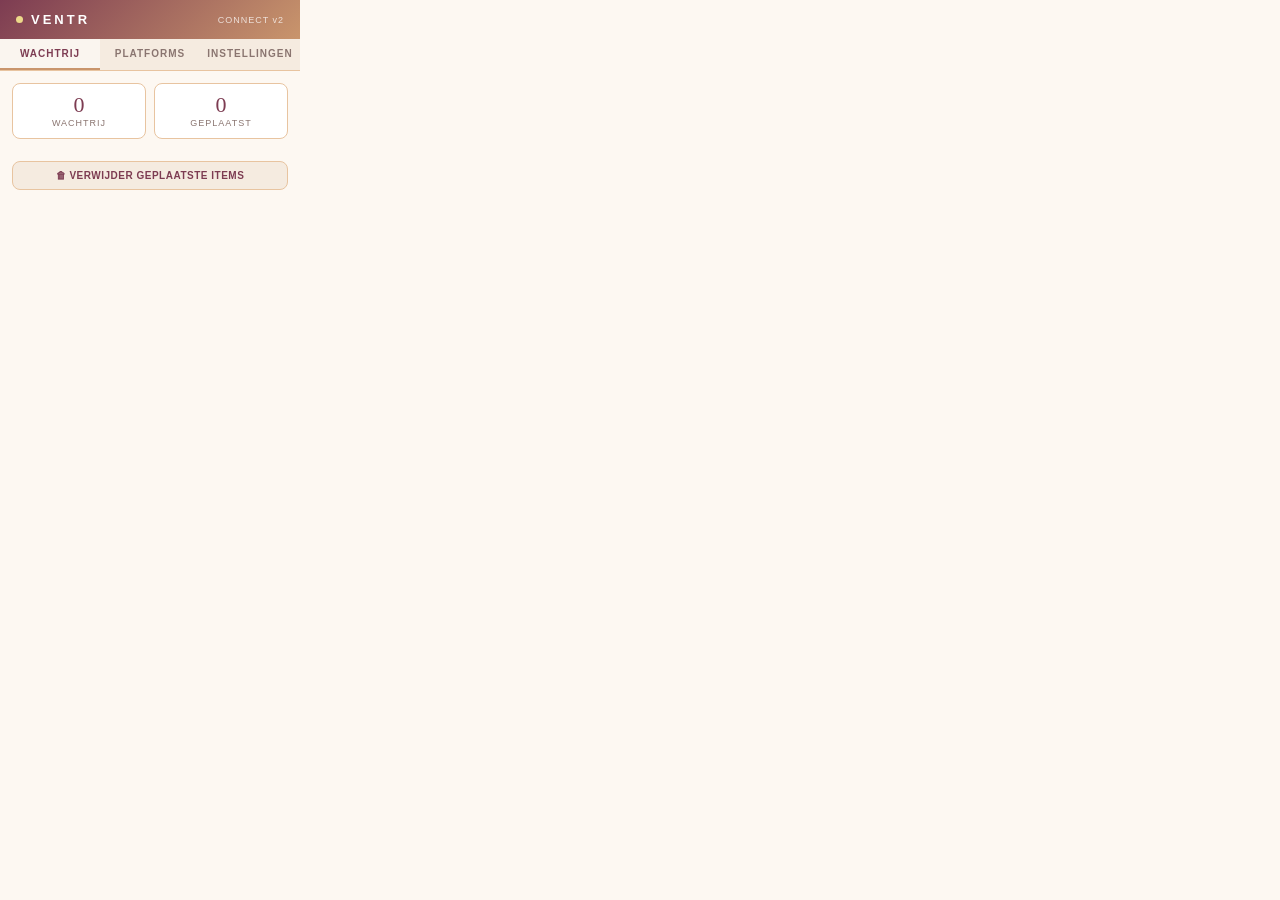
<file: extension/popup.html>
<!DOCTYPE html>
<html lang="nl">
<head>
<meta charset="UTF-8">
<style>
* { margin:0; padding:0; box-sizing:border-box; }
body { width:300px; font-family:'DM Sans',-apple-system,sans-serif; font-size:13px; color:#2C1A14; background:#FDF8F2; }

.header { background:linear-gradient(135deg,#7D3C52,#C9956C); padding:12px 16px; display:flex; align-items:center; justify-content:space-between; }
.logo { color:white; font-weight:600; letter-spacing:3px; font-size:13px; display:flex; align-items:center; gap:8px; }
.dot { width:7px; height:7px; border-radius:50%; background:#EDD98A; }
.subtitle { color:rgba(255,255,255,0.75); font-size:9px; letter-spacing:1px; }

/* Tabs */
.tabs { display:flex; background:#F5EBE0; border-bottom:1px solid #E8C4A0; }
.tab-btn { flex:1; padding:9px 0; border:none; background:transparent; font-size:10px; font-weight:600; letter-spacing:1px; text-transform:uppercase; cursor:pointer; color:#8A7570; font-family:'DM Sans',sans-serif; border-bottom:2px solid transparent; transition:all 0.2s; }
.tab-btn.active { color:#7D3C52; border-bottom-color:#C9956C; background:rgba(255,255,255,0.5); }

.tab-content { padding:12px; }

/* Stats */
.stat-row { display:flex; gap:8px; margin-bottom:12px; }
.stat { flex:1; background:white; border:1px solid #E8C4A0; border-radius:8px; padding:10px; text-align:center; }
.stat-num { font-size:22px; font-weight:300; color:#7D3C52; font-family:Georgia,serif; line-height:1; }
.stat-label { font-size:9px; text-transform:uppercase; letter-spacing:1px; color:#8A7570; margin-top:2px; }

/* Queue */
.queue-list { display:flex; flex-direction:column; gap:5px; margin-bottom:10px; max-height:200px; overflow-y:auto; }
.queue-item { background:white; border:1px solid #D4C8C0; border-radius:8px; padding:7px 9px; display:flex; align-items:center; gap:8px; }
.queue-item.done { opacity:0.5; }
.qi-thumb { width:34px; height:34px; object-fit:cover; border-radius:4px; flex-shrink:0; }
.qi-info { flex:1; min-width:0; }
.qi-title { font-size:11px; font-weight:500; white-space:nowrap; overflow:hidden; text-overflow:ellipsis; }
.qi-price { font-size:10px; color:#C9956C; font-weight:600; }
.qi-status { font-size:11px; }
.status-pending { color:#8A7570; }
.status-done { color:#3A8A3A; }
.empty { text-align:center; color:#8A7570; padding:16px; font-size:11px; line-height:1.7; }
.empty a { color:#C9956C; }

/* Platform knoppen */
.platform-grid { display:grid; grid-template-columns:1fr 1fr; gap:5px; margin-bottom:6px; }
.btn { padding:8px 6px; border-radius:8px; border:none; font-size:10px; font-weight:600; letter-spacing:0.5px; cursor:pointer; font-family:'DM Sans',sans-serif; text-transform:uppercase; transition:all 0.2s; display:flex; align-items:center; justify-content:center; gap:4px; }
.btn-vinted    { background:linear-gradient(135deg,#7D3C52,#C9956C); color:white; }
.btn-markt     { background:linear-gradient(135deg,#1A5276,#2E86C1); color:white; }
.btn-facebook  { background:linear-gradient(135deg,#1877F2,#42B0FF); color:white; }
.btn-ventr     { background:#F5EBE0; color:#7D3C52; border:1px solid #E8C4A0; }
.btn-secondary { background:#F5EBE0; color:#7D3C52; border:1px solid #E8C4A0; width:100%; margin-top:4px; }
.btn:hover { opacity:0.9; transform:translateY(-1px); }

/* Settings */
.setting-group { margin-bottom:14px; background:white; border:1px solid #E8C4A0; border-radius:8px; padding:12px; }
.setting-title { font-size:11px; font-weight:600; color:#7D3C52; margin-bottom:8px; display:flex; align-items:center; justify-content:space-between; }
.setting-row { display:flex; align-items:center; justify-content:space-between; margin-bottom:6px; font-size:11px; color:#2C1A14; }
.setting-row:last-child { margin-bottom:0; }
input[type="checkbox"] { accent-color:#C9956C; }
input[type="number"] { width:55px; padding:3px 6px; border:1px solid #D4C8C0; border-radius:5px; font-size:11px; text-align:center; }
.setting-note { font-size:9px; color:#8A7570; margin-top:6px; line-height:1.4; }
.save-btn { width:100%; padding:9px; border-radius:8px; border:none; background:linear-gradient(135deg,#7D3C52,#C9956C); color:white; font-size:11px; font-weight:600; letter-spacing:1px; cursor:pointer; font-family:'DM Sans',sans-serif; text-transform:uppercase; margin-top:4px; }
</style>
</head>
<body>

<div class="header">
  <div class="logo"><span class="dot"></span>VENTR</div>
  <span class="subtitle">CONNECT v2</span>
</div>

<!-- TABS -->
<div class="tabs">
  <button class="tab-btn active" data-tab="queue">Wachtrij</button>
  <button class="tab-btn" data-tab="platforms">Platforms</button>
  <button class="tab-btn" data-tab="settings">Instellingen</button>
</div>

<!-- TAB: WACHTRIJ -->
<div class="tab-content" id="tab-queue">
  <div class="stat-row">
    <div class="stat"><div class="stat-num" id="statPending">0</div><div class="stat-label">Wachtrij</div></div>
    <div class="stat"><div class="stat-num" id="statDone">0</div><div class="stat-label">Geplaatst</div></div>
  </div>
  <div id="queueList" class="queue-list"></div>
  <div id="emptyMsg" class="empty" style="display:none">
    Geen advertenties.<br>Ga naar <a href="https://ventr.nl" target="_blank">ventr.nl</a> 🌸
  </div>
  <button class="btn btn-secondary" id="btnClearDone">🗑 Verwijder geplaatste items</button>
</div>

<!-- TAB: PLATFORMS -->
<div class="tab-content" id="tab-platforms" style="display:none">
  <div class="platform-grid">
    <button class="btn btn-vinted"    id="btnVinted">🌸 Vinted</button>
    <button class="btn btn-markt"     id="btnMarktplaats">🏠 Marktplaats</button>
    <button class="btn btn-facebook"  id="btnFacebook">📘 Facebook</button>
    <button class="btn btn-ventr"     id="btnVentr">✨ VENTR app</button>
  </div>
  <div style="background:white;border:1px solid #E8C4A0;border-radius:8px;padding:10px;margin-top:8px">
    <div style="font-size:10px;font-weight:600;color:#7D3C52;letter-spacing:1px;text-transform:uppercase;margin-bottom:6px">🔄 Crosslisting workflow</div>
    <div style="font-size:10px;color:#8A7570;line-height:1.6">
      1. Genereer advertenties op ventr.nl<br>
      2. Klik "In wachtrij" per platform<br>
      3. Open platform → VENTR panel vult alles in<br>
      4. Jij klikt alleen "Publiceer" ✅
    </div>
  </div>
  <div style="background:rgba(240,248,255,0.8);border:1px solid #AED6F1;border-radius:8px;padding:10px;margin-top:8px">
    <div style="font-size:10px;font-weight:600;color:#1A5276;letter-spacing:1px;text-transform:uppercase;margin-bottom:4px">📘 Facebook Marketplace</div>
    <div style="font-size:10px;color:#1A5276;line-height:1.5">
      Foto's + tekst worden auto-ingevuld.<br>
      ⚠️ Categorie & locatie handmatig selecteren (Facebook vereiste).
    </div>
  </div>
</div>

<!-- TAB: INSTELLINGEN -->
<div class="tab-content" id="tab-settings" style="display:none">
  <div class="setting-group">
    <div class="setting-title">
      ⏰ Piekuur Repost Planner
      <input type="checkbox" id="repost-enabled">
    </div>
    <div style="font-size:10px;color:#8A7570;line-height:1.5">
      Melding ontvangen tijdens piekuren (18-21u) wanneer items gebumpt kunnen worden.
    </div>
  </div>

  <div class="setting-group">
    <div class="setting-title">
      💸 Automatische Prijsverlaging
      <input type="checkbox" id="price-enabled">
    </div>
    <div class="setting-row">
      <span>Na 14 dagen: verlaging</span>
      <div style="display:flex;align-items:center;gap:4px">
        <input type="number" id="price-drop14" value="10" min="5" max="50"> %
      </div>
    </div>
    <div class="setting-row">
      <span>Na 30 dagen: verlaging</span>
      <div style="display:flex;align-items:center;gap:4px">
        <input type="number" id="price-drop30" value="15" min="5" max="50"> %
      </div>
    </div>
    <div class="setting-note">Melding elke nacht om 02:00 als items in aanmerking komen.</div>
  </div>

  <button class="save-btn" id="save-btn">Opslaan</button>
</div>

<script src="popup.js"></script>
</body>
</html>
</file>
